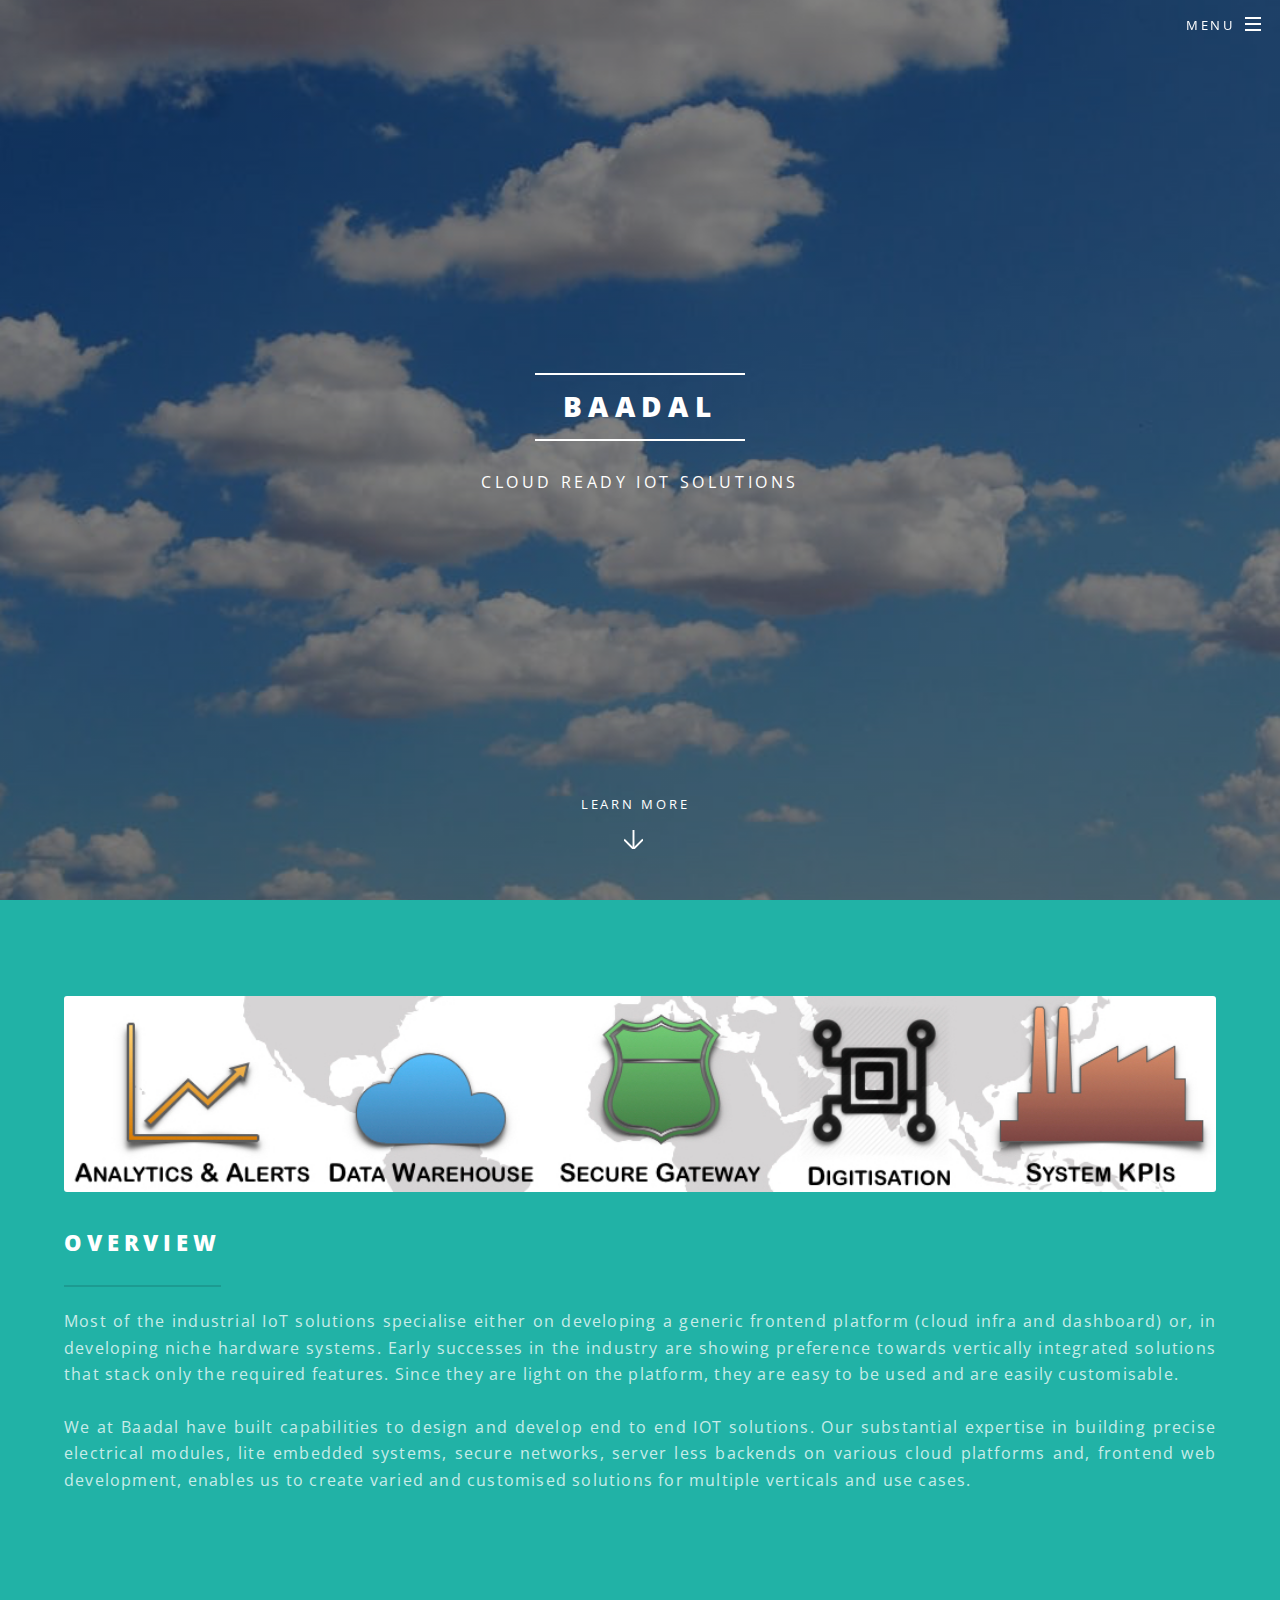
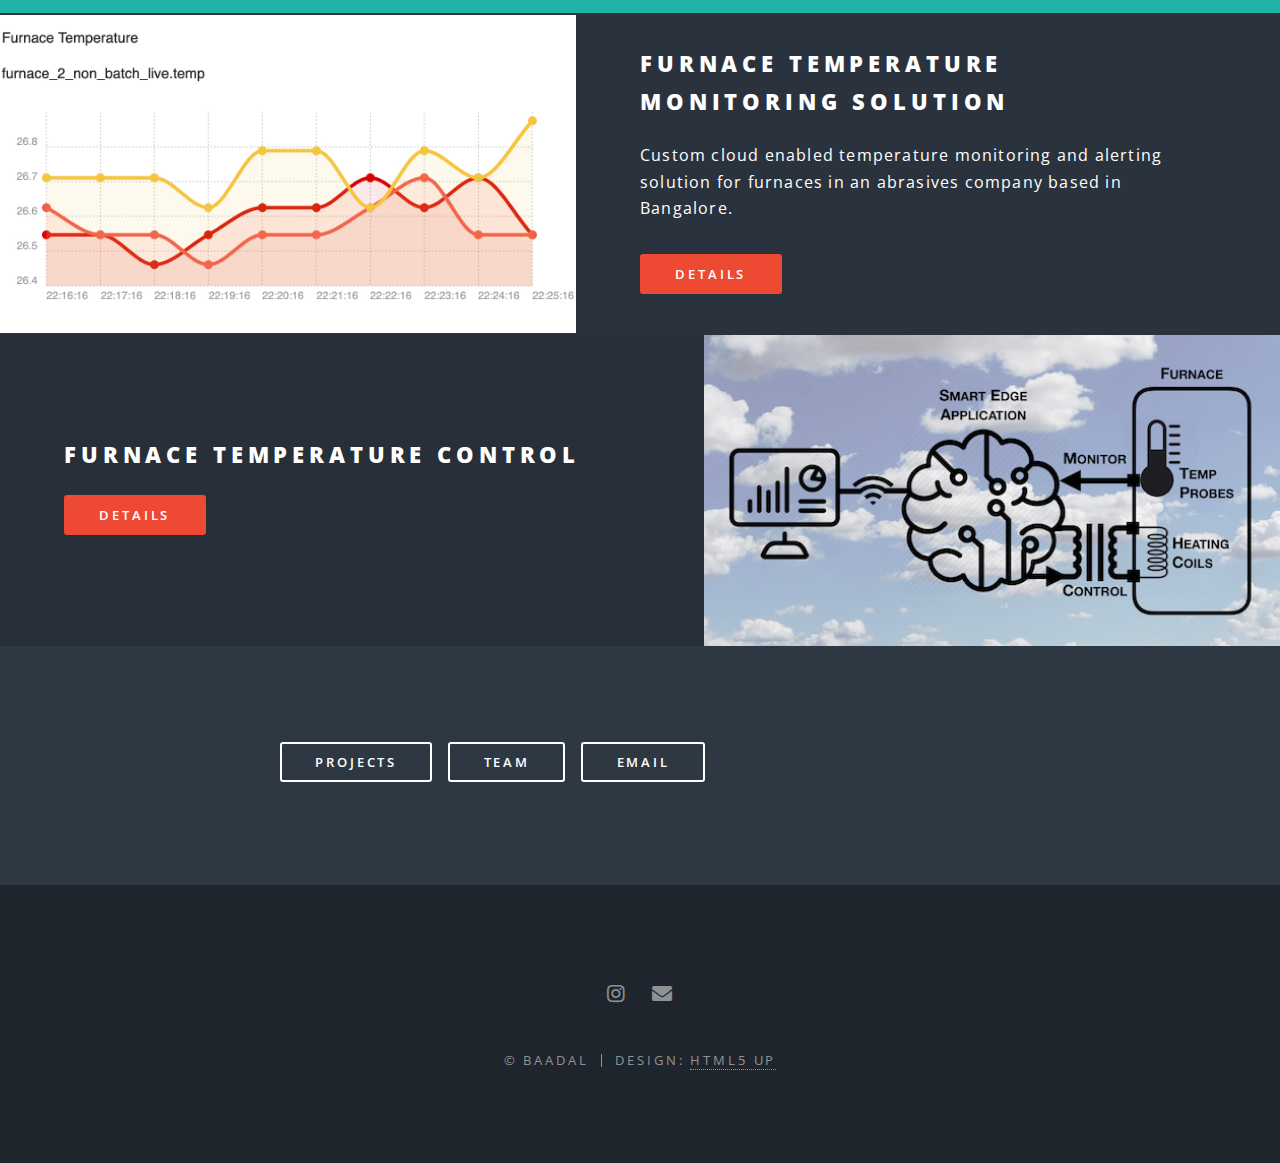
<file: index.html>
<!DOCTYPE HTML>
<!--
	Spectral by HTML5 UP
	html5up.net | @ajlkn
	Free for personal and commercial use under the CCA 3.0 license (html5up.net/license)
-->
<html>
	<head>
		<title>Baadal IOT</title>
		<meta charset="utf-8" />
		<meta name="viewport" content="width=device-width, initial-scale=1, user-scalable=no" />
		<link rel="stylesheet" href="assets/css/main.css" />
		<noscript><link rel="stylesheet" href="assets/css/noscript.css" /></noscript>
	</head>
	<body class="landing is-preload">

		<!-- Page Wrapper -->
			<div id="page-wrapper">

				<!-- Header -->
					<header id="header" class="alt">
						<h1><a href="index.html">Baadal</a></h1>
						<nav id="nav">
							<ul>
								<li class="special">
									<a href="#menu" class="menuToggle"><span>Menu</span></a>
									<div id="menu">
										<ul>
											<li><a href="index.html">Home</a></li>
											<li><a href="index.html#projects">Projects</a></li>
											<li><a href="team.html">Team</a></li>
											<li><a href="index.html#overview">About</a></li>
											<li><a href="mailto:baadal.bharosa@gmail.com">Email</a></li>
										</ul>
									</div>
								</li>
							</ul>
						</nav>
					</header>

				<!-- Banner -->
					<section id="banner">
						<div class="inner">
							<h2>Baadal</h2>
							<p>Cloud Ready IOT Solutions<br />
							<!-- site template freebie<br /> -->
							<!-- crafted by <a href="http://html5up.net">HTML5 UP</a>.</p> -->
							<!-- <ul class="actions special"> -->
							<!-- 	<li><a href="#" class="button primary">Activate</a></li> -->
							<!-- </ul> -->
						</div>
						<a href="#overview" class="more scrolly">Learn More</a>
					</section>

				<!-- One -->
					<section id="overview" class="wrapper style1 special">
						<div class="inner">
							<header class="major">
								<div class="col-12"><span class="image fit"><img src="images/stack.jpg" alt="" /></span></div>
								<h2>Overview</h2>
								<p>Most of the industrial IoT solutions specialise either on developing a generic frontend platform (cloud infra and dashboard) or, in developing niche hardware systems. Early successes in the industry are showing preference towards vertically integrated solutions that stack only the required features. Since they are light on the platform, they are easy to be used and are easily customisable.<br />
								<br />
We at Baadal have built capabilities to design and develop end to end IOT solutions. Our substantial expertise in building precise electrical modules, lite embedded systems, secure networks, server less backends on various cloud platforms and, frontend web development, enables us to create varied and customised solutions for multiple verticals and use cases.
								</p>
							</header>
							<!-- <ul class="icons major"> -->
							<!-- 	<li><span class="icon fa-gem major style1"><span class="label">Lorem</span></span></li> -->
							<!-- 	<li><span class="icon fa-heart major style2"><span class="label">Ipsum</span></span></li> -->
							<!-- 	<li><span class="icon solid fa-code major style3"><span class="label">Dolor</span></span></li> -->
							<!-- </ul> -->
						</div>
					</section>

				<!-- Two -->
					<section id="projects" class="wrapper alt style2">
						<section class="spotlight">
							<div class="image"><img src="images/chart01.jpg" alt="" /></div><div class="content">
								<h2>Furnace Temperature<br />
								Monitoring Solution</h2>
								<p>Custom cloud enabled temperature monitoring and alerting solution for furnaces in an abrasives company based in Bangalore.</p>
								<ul class="actions small">
									<li><a href="monitor.html" class="button primary small">Details</a></li>
								</ul>
							</div>
						</section>
						<section class="spotlight">
							<div class="image"><img src="images/control.jpg" alt="" /></div><div class="content">
								<h2>Furnace Temperature Control</h2>
								<!-- <p>Aliquam ut ex ut augue consectetur interdum. Donec hendrerit imperdiet. Maurish eleifend fringilla nullam aenean mi ligula.</p> -->
								<ul class="actions small">
									<li><a href="control.html" class="button primary small">Details</a></li>
								</ul>
							</div>
						</section>
					</section>

				<!-- Three -->
					<!-- <section id="three" class="wrapper style3 special"> -->
					<!-- 	<div class="inner"> -->
					<!-- 		<header class="major"> -->
					<!-- 			<h2>Accumsan mus tortor nunc aliquet</h2> -->
					<!-- 			<p>Aliquam ut ex ut augue consectetur interdum. Donec amet imperdiet eleifend<br /> -->
					<!-- 			fringilla tincidunt. Nullam dui leo Aenean mi ligula, rhoncus ullamcorper.</p> -->
					<!-- 		</header> -->
					<!-- 		<ul class="features"> -->
					<!-- 			<li class="icon fa-paper-plane"> -->
					<!-- 				<h3>Arcu accumsan</h3> -->
					<!-- 				<p>Augue consectetur sed interdum imperdiet et ipsum. Mauris lorem tincidunt nullam amet leo Aenean ligula consequat consequat.</p> -->
					<!-- 			</li> -->
					<!-- 			<li class="icon solid fa-laptop"> -->
					<!-- 				<h3>Ac Augue Eget</h3> -->
					<!-- 				<p>Augue consectetur sed interdum imperdiet et ipsum. Mauris lorem tincidunt nullam amet leo Aenean ligula consequat consequat.</p> -->
					<!-- 			</li> -->
					<!-- 			<li class="icon solid fa-code"> -->
					<!-- 				<h3>Mus Scelerisque</h3> -->
					<!-- 				<p>Augue consectetur sed interdum imperdiet et ipsum. Mauris lorem tincidunt nullam amet leo Aenean ligula consequat consequat.</p> -->
					<!-- 			</li> -->
					<!-- 			<li class="icon solid fa-headphones-alt"> -->
					<!-- 				<h3>Mauris Imperdiet</h3> -->
					<!-- 				<p>Augue consectetur sed interdum imperdiet et ipsum. Mauris lorem tincidunt nullam amet leo Aenean ligula consequat consequat.</p> -->
					<!-- 			</li> -->
					<!-- 			<li class="icon fa-heart"> -->
					<!-- 				<h3>Aenean Primis</h3> -->
					<!-- 				<p>Augue consectetur sed interdum imperdiet et ipsum. Mauris lorem tincidunt nullam amet leo Aenean ligula consequat consequat.</p> -->
					<!-- 			</li> -->
					<!-- 			<li class="icon fa-flag"> -->
					<!-- 				<h3>Tortor Ut</h3> -->
					<!-- 				<p>Augue consectetur sed interdum imperdiet et ipsum. Mauris lorem tincidunt nullam amet leo Aenean ligula consequat consequat.</p> -->
					<!-- 			</li> -->
					<!-- 		</ul> -->
					<!-- 	</div> -->
					<!-- </section> -->

				<!-- CTA -->
					<section id="cta" class="wrapper style4">
						<div class="inner">
							<ul class="actions">
								<li><a href="index.html#projects" class="button fit">Projects</a></li>
								<li><a href="team.html" class="button fit">Team</a></li>
								<li><a href="mailto:baadal.bharosa@gmail.com" class="button fit">Email</a></li>
							</ul>
						</div>
					</section>

				<!-- Footer -->
					<footer id="footer">
						<ul class="icons">
						<!-- 	<li><a href="#" class="icon brands fa-twitter"><span class="label">Twitter</span></a></li> -->
						<!-- 	<li><a href="#" class="icon brands fa-facebook-f"><span class="label">Facebook</span></a></li> -->
						<li><a href="https://www.instagram.com/baadal9.github.io" class="icon brands fa-instagram"><span class="label">Instagram</span></a></li>
						<!-- 	<li><a href="#" class="icon brands fa-dribbble"><span class="label">Dribbble</span></a></li> -->
							<li><a href="mailto:baadal.bharosa@gmail.com" class="icon solid fa-envelope"><span class="label">baadal.bharosa@gmail.com</span></a></li>
						</ul>
						<ul class="copyright">
							<li>&copy; Baadal</li><li>Design: <a href="http://html5up.net">HTML5 UP</a></li>
						</ul>
					</footer>

			</div>

		<!-- Scripts -->
			<script src="assets/js/jquery.min.js"></script>
			<script src="assets/js/jquery.scrollex.min.js"></script>
			<script src="assets/js/jquery.scrolly.min.js"></script>
			<script src="assets/js/browser.min.js"></script>
			<script src="assets/js/breakpoints.min.js"></script>
			<script src="assets/js/util.js"></script>
			<script src="assets/js/main.js"></script>

	</body>
</html>
</file>
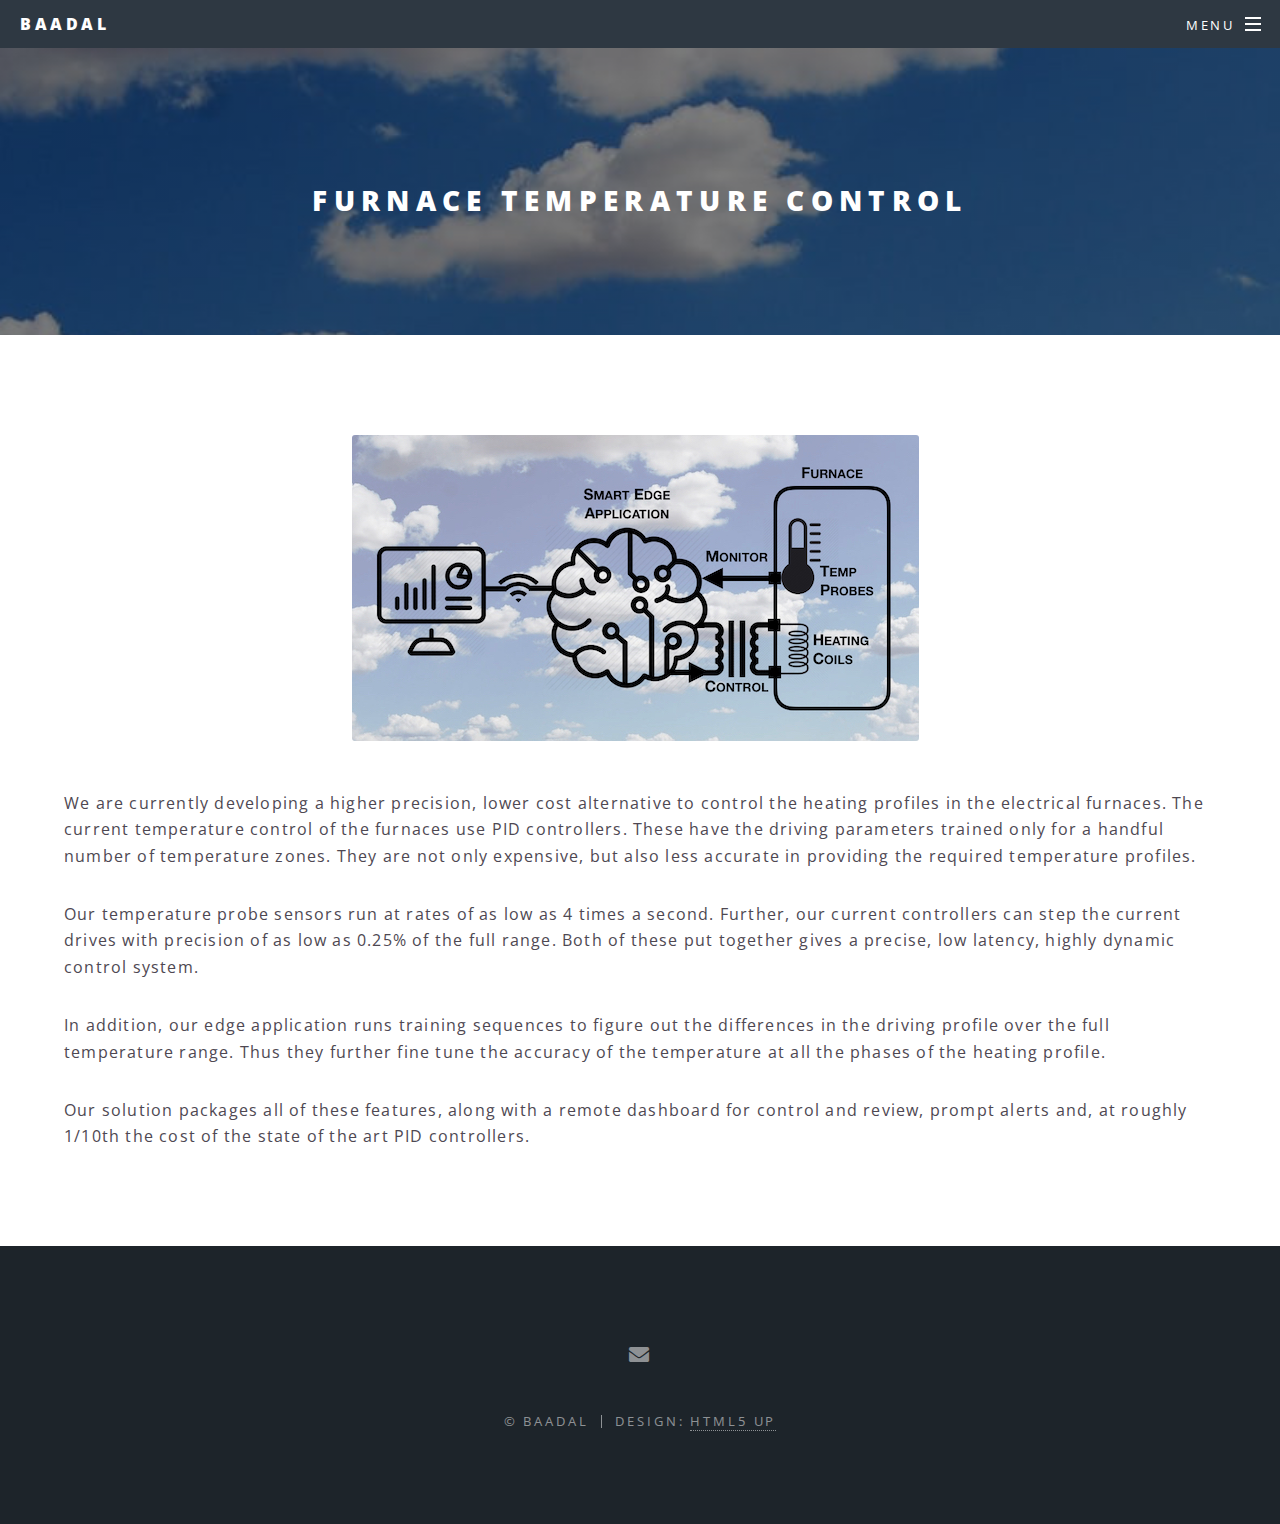
<file: control.html>
<!DOCTYPE HTML>
<!--
	Spectral by HTML5 UP
	html5up.net | @ajlkn
	Free for personal and commercial use under the CCA 3.0 license (html5up.net/license)
-->
<html>
	<head>
		<title>Baadal IOT</title>
		<meta charset="utf-8" />
		<meta name="viewport" content="width=device-width, initial-scale=1, user-scalable=no" />
		<link rel="stylesheet" href="assets/css/main.css" />
		<noscript><link rel="stylesheet" href="assets/css/noscript.css" /></noscript>
	</head>
	<body class="is-preload">

		<!-- Page Wrapper -->
			<div id="page-wrapper">

				<!-- Header -->
					<header id="header">
						<h1><a href="index.html">Baadal</a></h1>
						<nav id="nav">
							<ul>
								<li class="special">
									<a href="#menu" class="menuToggle"><span>Menu</span></a>
									<div id="menu">
										<ul>
											<li><a href="index.html">Home</a></li>
											<li><a href="index.html#projects">Projects</a></li>
											<li><a href="team.html">Team</a></li>
											<li><a href="index.html#overview">About</a></li>
											<li><a href="mailto:baadal.bharosa@gmail.com">Email</a></li>
										</ul>
									</div>
								</li>
							</ul>
						</nav>
					</header>

				<!-- Main -->
					<article id="main">
						<header>
							<h2>Furnace Temperature Control</h2>
						</header>
						<section class="wrapper style5">
							<div class="inner">

								<span class="image middle"><img src="images/control.jpg" alt="" /></span>
								<br />
								<br />
								<p>We are currently developing a higher precision, lower cost alternative to control the heating profiles in the electrical furnaces.
								The current temperature control of the furnaces use PID controllers. These have the driving parameters trained only for a handful number of temperature zones. They are not only expensive, but also less accurate in providing the required temperature profiles.</p>
								<p>Our temperature probe sensors run at rates of as low as 4 times a second. Further, our current controllers can step the current drives with precision of as low as 0.25% of the full range. Both of these put together gives a precise, low latency, highly dynamic control system.</p>
								<p>In addition, our edge application runs training sequences to figure out the differences in the driving profile over the full temperature range. Thus they further fine tune the accuracy of the temperature at all the phases of the heating profile.</p>
								<p>Our solution packages all of these features, along with a remote dashboard for control and review, prompt alerts and, at roughly 1/10th the cost of the state of the art PID controllers. </p>

							</div>
						</section>
					</article>

				<!-- Footer -->
					<footer id="footer">
						<ul class="icons">
						<!-- 	<li><a href="#" class="icon brands fa-twitter"><span class="label">Twitter</span></a></li> -->
						<!-- 	<li><a href="#" class="icon brands fa-facebook-f"><span class="label">Facebook</span></a></li> -->
						<!-- 	<li><a href="#" class="icon brands fa-instagram"><span class="label">Instagram</span></a></li> -->
						<!-- 	<li><a href="#" class="icon brands fa-dribbble"><span class="label">Dribbble</span></a></li> -->
							<li><a href="mailto:baadal.bharosa@gmail.com" class="icon solid fa-envelope"><span class="label">baadal.bharosa@gmail.com</span></a></li>
						</ul>
						<ul class="copyright">
							<li>&copy; Baadal</li><li>Design: <a href="http://html5up.net">HTML5 UP</a></li>
						</ul>
					</footer>

			</div>

		<!-- Scripts -->
			<script src="assets/js/jquery.min.js"></script>
			<script src="assets/js/jquery.scrollex.min.js"></script>
			<script src="assets/js/jquery.scrolly.min.js"></script>
			<script src="assets/js/browser.min.js"></script>
			<script src="assets/js/breakpoints.min.js"></script>
			<script src="assets/js/util.js"></script>
			<script src="assets/js/main.js"></script>

	</body>
</html>
</file>
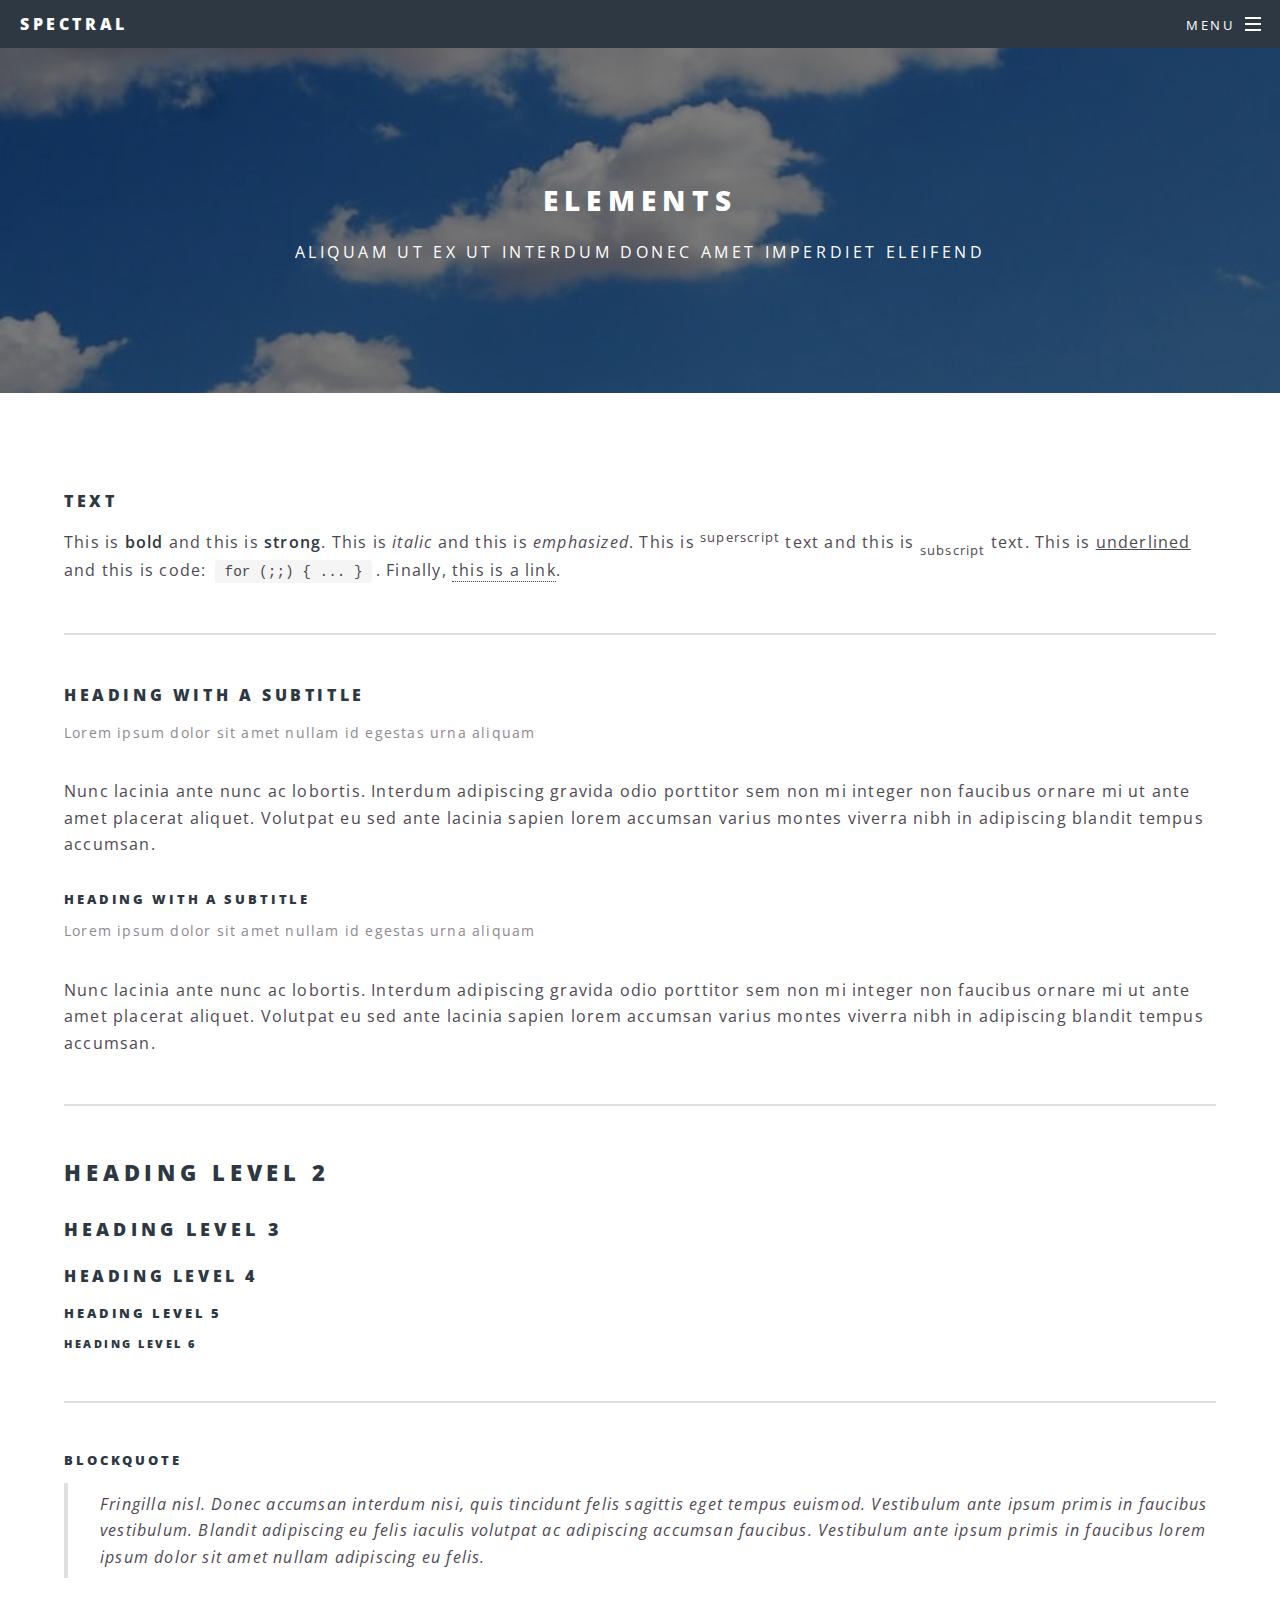
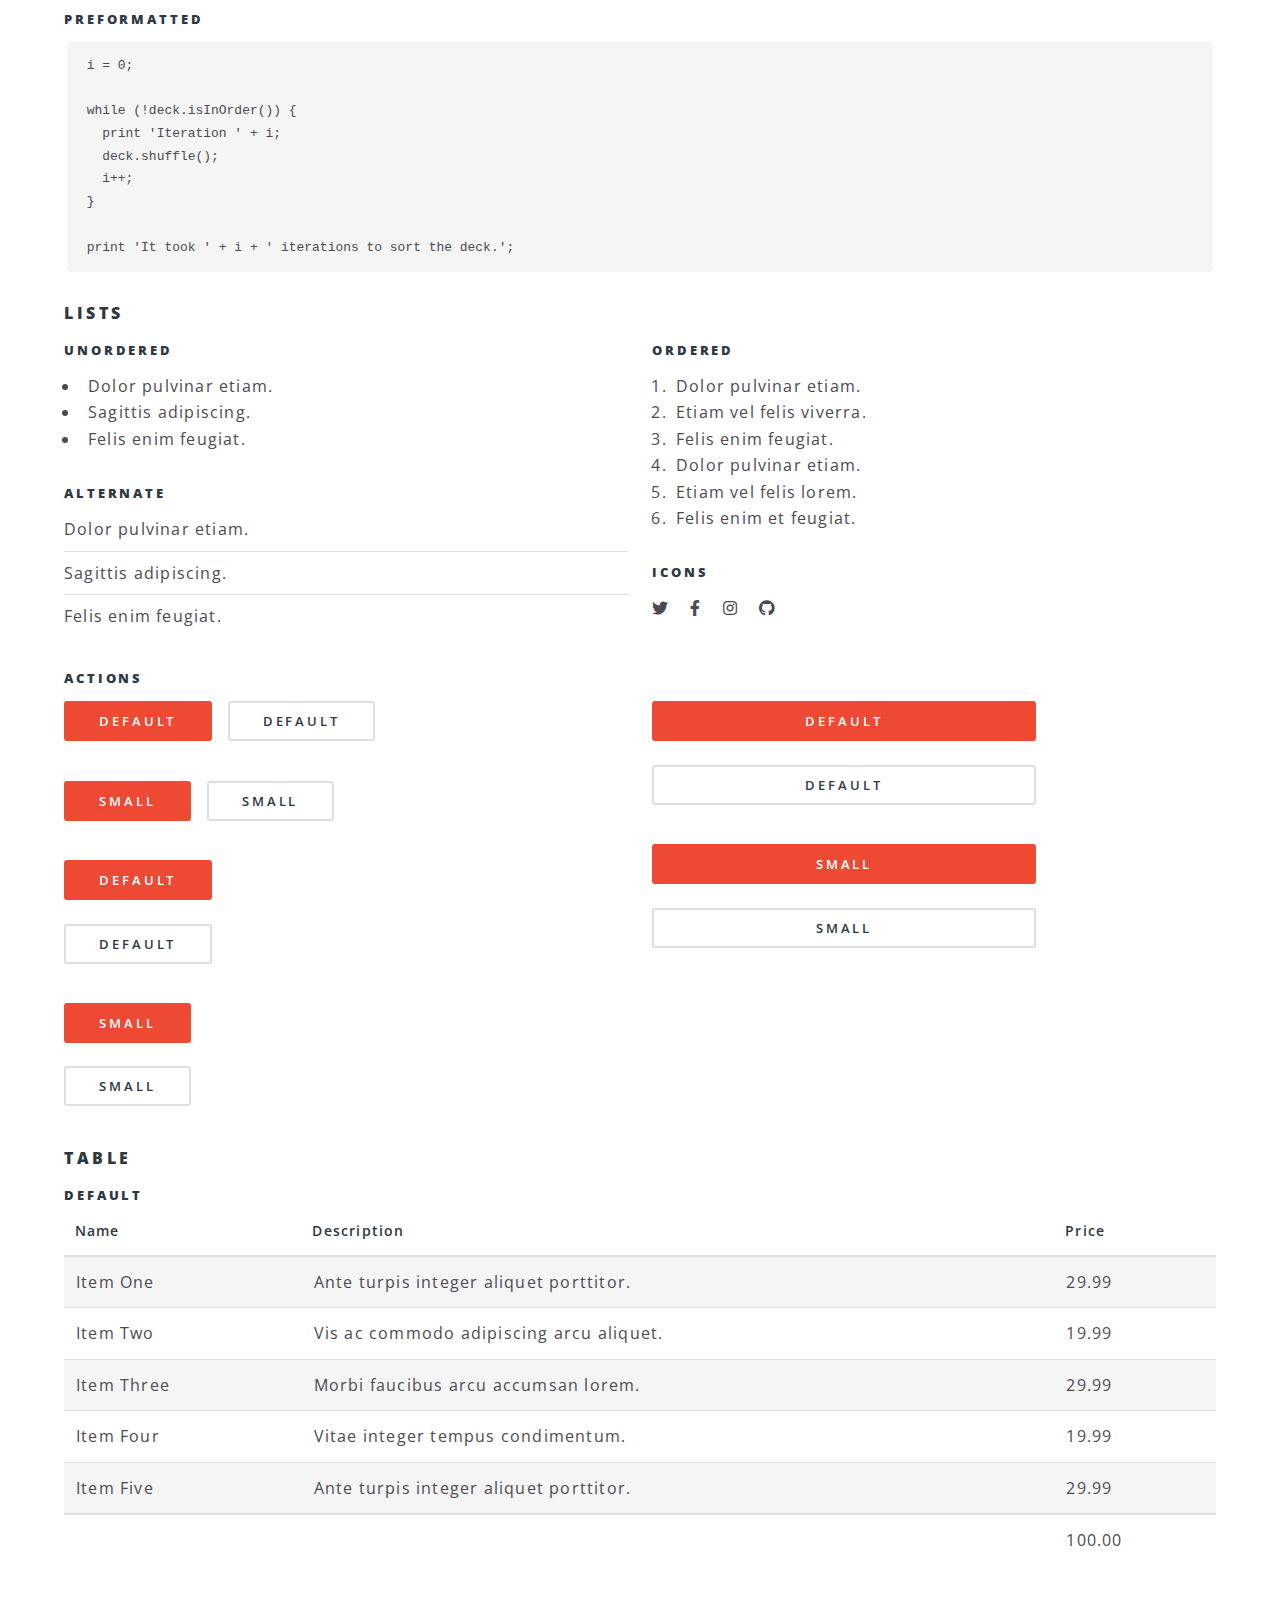
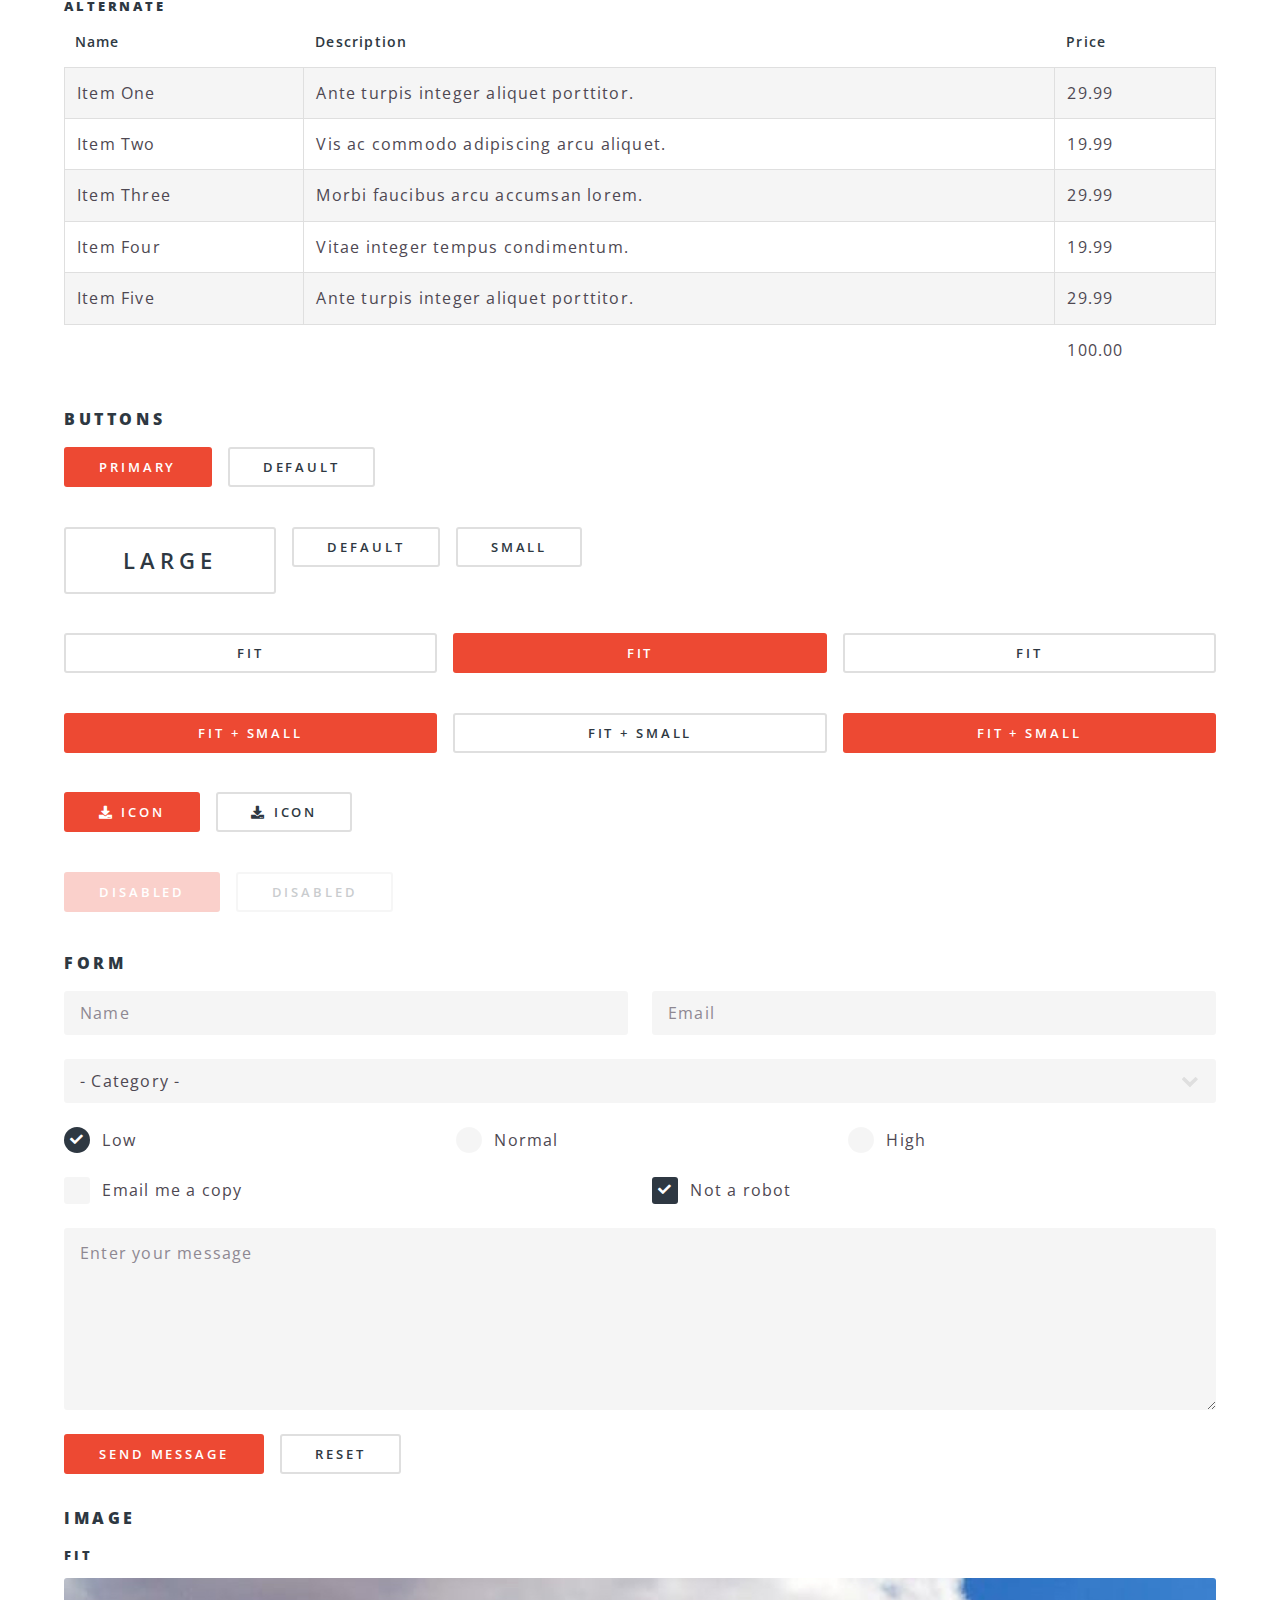
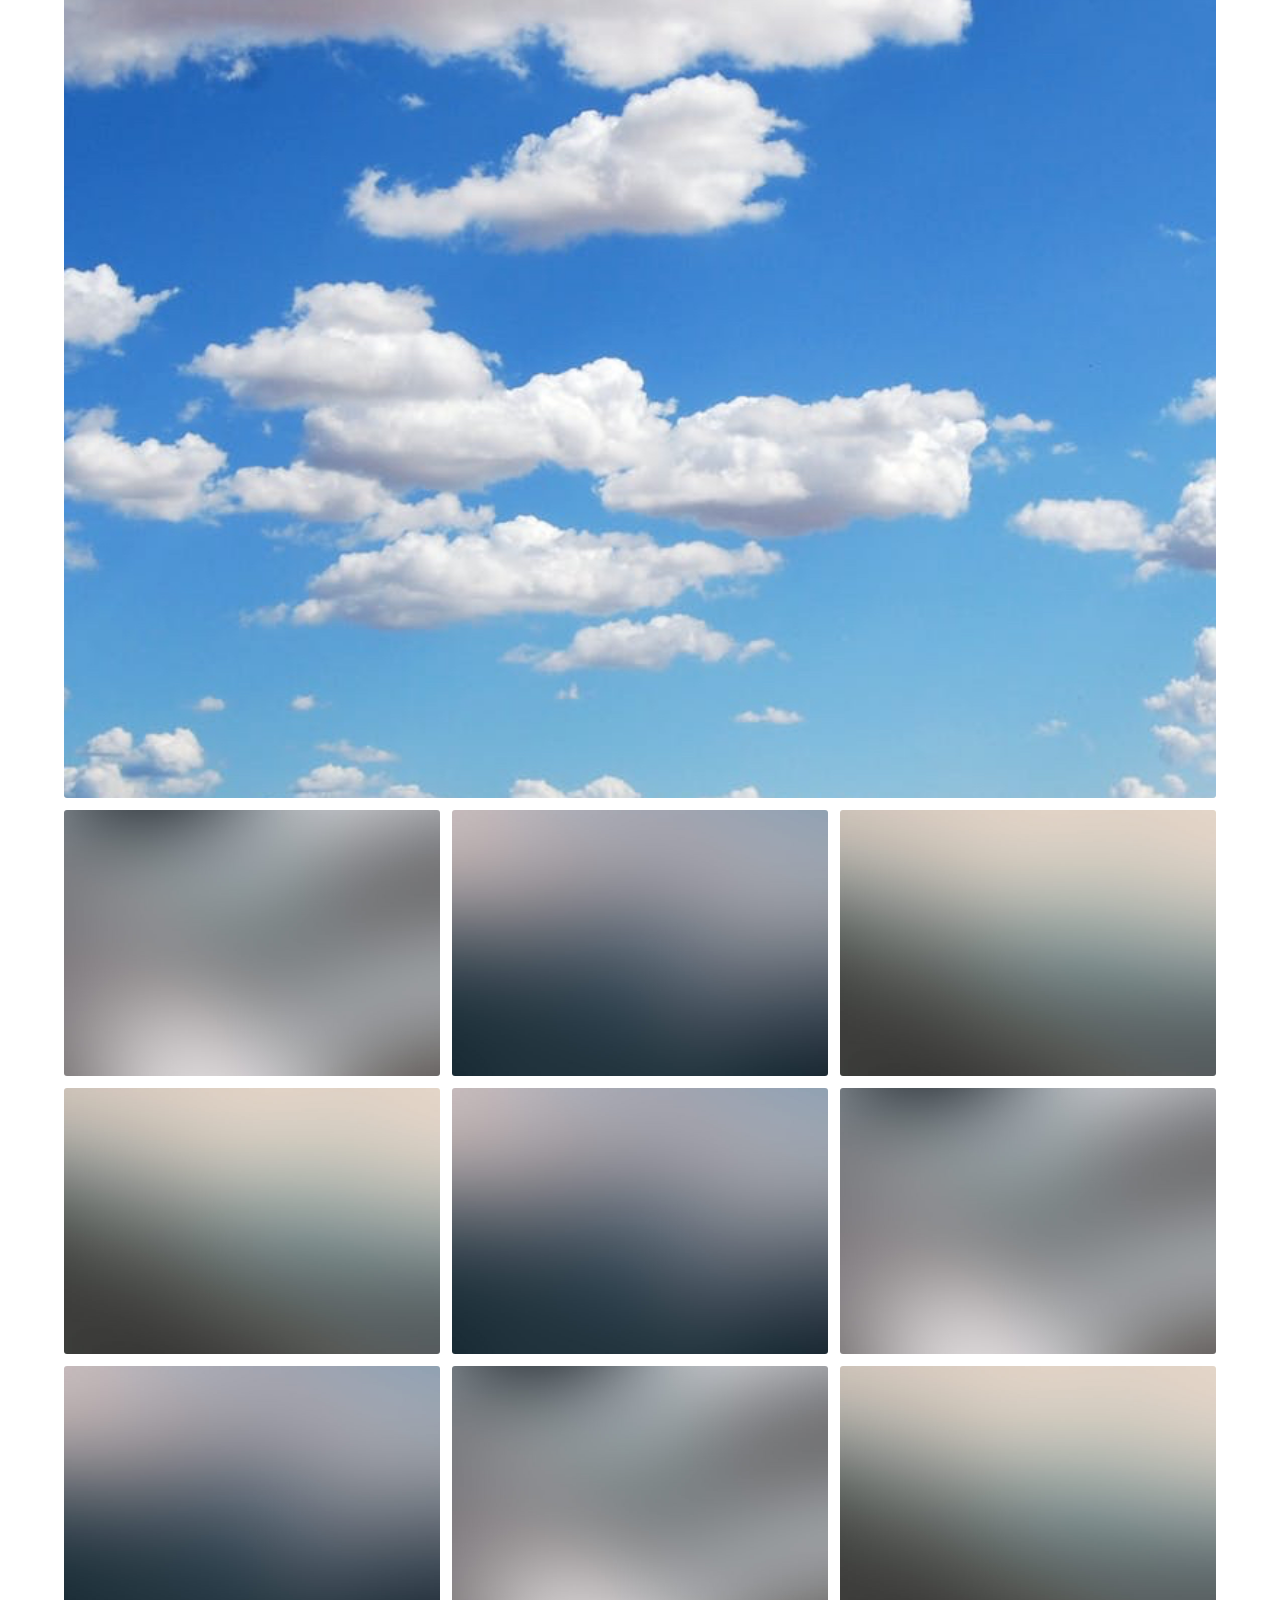
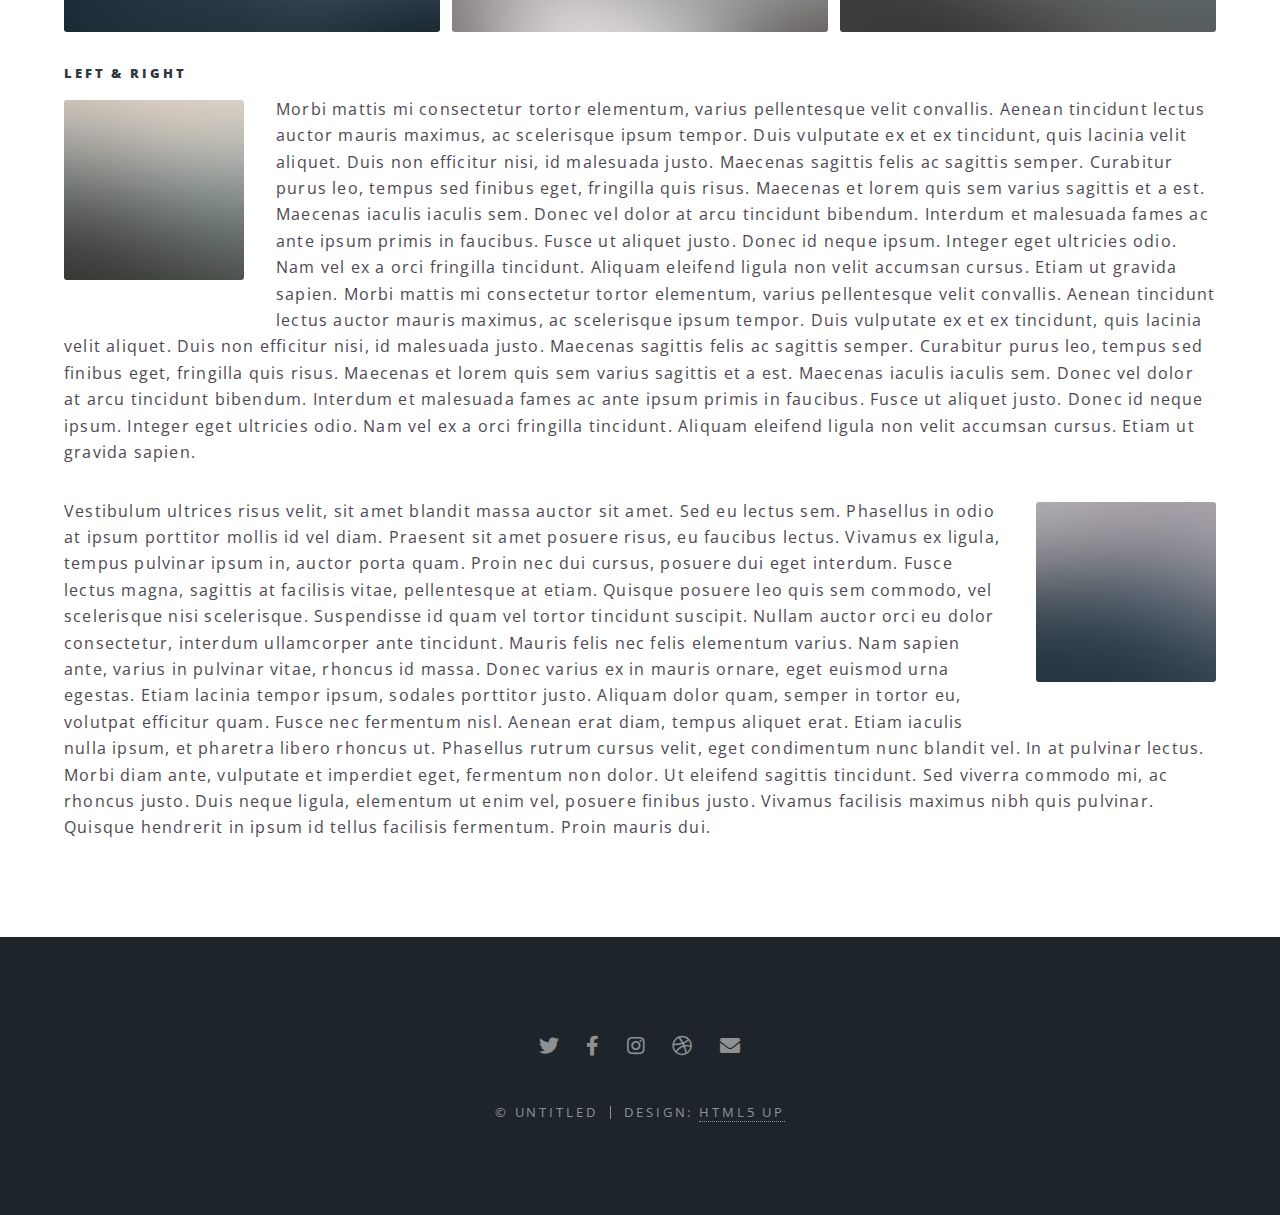
<file: elements.html>
<!DOCTYPE HTML>
<!--
	Spectral by HTML5 UP
	html5up.net | @ajlkn
	Free for personal and commercial use under the CCA 3.0 license (html5up.net/license)
-->
<html>
	<head>
		<title>Elements - Spectral by HTML5 UP</title>
		<meta charset="utf-8" />
		<meta name="viewport" content="width=device-width, initial-scale=1, user-scalable=no" />
		<link rel="stylesheet" href="assets/css/main.css" />
		<noscript><link rel="stylesheet" href="assets/css/noscript.css" /></noscript>
	</head>
	<body class="is-preload">

		<!-- Page Wrapper -->
			<div id="page-wrapper">

				<!-- Header -->
					<header id="header">
						<h1><a href="index.html">Spectral</a></h1>
						<nav id="nav">
							<ul>
								<li class="special">
									<a href="#menu" class="menuToggle"><span>Menu</span></a>
									<div id="menu">
										<ul>
											<li><a href="index.html">Home</a></li>
											<li><a href="generic.html">Generic</a></li>
											<li><a href="index.html#projects">Projects</a></li>
											<li><a href="elements.html">Elements</a></li>
											<li><a href="#">Sign Up</a></li>
											<li><a href="#">Log In</a></li>
										</ul>
									</div>
								</li>
							</ul>
						</nav>
					</header>

				<!-- Main -->
					<article id="main">
						<header>
							<h2>Elements</h2>
							<p>Aliquam ut ex ut interdum donec amet imperdiet eleifend</p>
						</header>
						<section class="wrapper style5">
							<div class="inner">

								<section>
									<h4>Text</h4>
									<p>This is <b>bold</b> and this is <strong>strong</strong>. This is <i>italic</i> and this is <em>emphasized</em>.
									This is <sup>superscript</sup> text and this is <sub>subscript</sub> text.
									This is <u>underlined</u> and this is code: <code>for (;;) { ... }</code>. Finally, <a href="#">this is a link</a>.</p>
									<hr />
									<header>
										<h4>Heading with a Subtitle</h4>
										<p>Lorem ipsum dolor sit amet nullam id egestas urna aliquam</p>
									</header>
									<p>Nunc lacinia ante nunc ac lobortis. Interdum adipiscing gravida odio porttitor sem non mi integer non faucibus ornare mi ut ante amet placerat aliquet. Volutpat eu sed ante lacinia sapien lorem accumsan varius montes viverra nibh in adipiscing blandit tempus accumsan.</p>
									<header>
										<h5>Heading with a Subtitle</h5>
										<p>Lorem ipsum dolor sit amet nullam id egestas urna aliquam</p>
									</header>
									<p>Nunc lacinia ante nunc ac lobortis. Interdum adipiscing gravida odio porttitor sem non mi integer non faucibus ornare mi ut ante amet placerat aliquet. Volutpat eu sed ante lacinia sapien lorem accumsan varius montes viverra nibh in adipiscing blandit tempus accumsan.</p>
									<hr />
									<h2>Heading Level 2</h2>
									<h3>Heading Level 3</h3>
									<h4>Heading Level 4</h4>
									<h5>Heading Level 5</h5>
									<h6>Heading Level 6</h6>
									<hr />
									<h5>Blockquote</h5>
									<blockquote>Fringilla nisl. Donec accumsan interdum nisi, quis tincidunt felis sagittis eget tempus euismod. Vestibulum ante ipsum primis in faucibus vestibulum. Blandit adipiscing eu felis iaculis volutpat ac adipiscing accumsan faucibus. Vestibulum ante ipsum primis in faucibus lorem ipsum dolor sit amet nullam adipiscing eu felis.</blockquote>
									<h5>Preformatted</h5>
									<pre><code>i = 0;

while (!deck.isInOrder()) {
  print 'Iteration ' + i;
  deck.shuffle();
  i++;
}

print 'It took ' + i + ' iterations to sort the deck.';</code></pre>
								</section>

								<section>
									<h4>Lists</h4>
									<div class="row">
										<div class="col-6 col-12-medium">
											<h5>Unordered</h5>
											<ul>
												<li>Dolor pulvinar etiam.</li>
												<li>Sagittis adipiscing.</li>
												<li>Felis enim feugiat.</li>
											</ul>
											<h5>Alternate</h5>
											<ul class="alt">
												<li>Dolor pulvinar etiam.</li>
												<li>Sagittis adipiscing.</li>
												<li>Felis enim feugiat.</li>
											</ul>
										</div>
										<div class="col-6 col-12-medium">
											<h5>Ordered</h5>
											<ol>
												<li>Dolor pulvinar etiam.</li>
												<li>Etiam vel felis viverra.</li>
												<li>Felis enim feugiat.</li>
												<li>Dolor pulvinar etiam.</li>
												<li>Etiam vel felis lorem.</li>
												<li>Felis enim et feugiat.</li>
											</ol>
											<h5>Icons</h5>
											<ul class="icons">
												<li><a href="#" class="icon brands fa-twitter"><span class="label">Twitter</span></a></li>
												<li><a href="#" class="icon brands fa-facebook-f"><span class="label">Facebook</span></a></li>
												<li><a href="#" class="icon brands fa-instagram"><span class="label">Instagram</span></a></li>
												<li><a href="#" class="icon brands fa-github"><span class="label">Github</span></a></li>
											</ul>
										</div>
									</div>
									<h5>Actions</h5>
									<div class="row">
										<div class="col-6 col-12-medium">
											<ul class="actions">
												<li><a href="#" class="button primary">Default</a></li>
												<li><a href="#" class="button">Default</a></li>
											</ul>
											<ul class="actions small">
												<li><a href="#" class="button primary small">Small</a></li>
												<li><a href="#" class="button small">Small</a></li>
											</ul>
											<ul class="actions stacked">
												<li><a href="#" class="button primary">Default</a></li>
												<li><a href="#" class="button">Default</a></li>
											</ul>
											<ul class="actions stacked">
												<li><a href="#" class="button primary small">Small</a></li>
												<li><a href="#" class="button small">Small</a></li>
											</ul>
										</div>
										<div class="col-6 col-12-medium">
											<ul class="actions stacked">
												<li><a href="#" class="button primary fit">Default</a></li>
												<li><a href="#" class="button fit">Default</a></li>
											</ul>
											<ul class="actions stacked">
												<li><a href="#" class="button primary small fit">Small</a></li>
												<li><a href="#" class="button small fit">Small</a></li>
											</ul>
										</div>
									</div>
								</section>

								<section>
									<h4>Table</h4>
									<h5>Default</h5>
									<div class="table-wrapper">
										<table>
											<thead>
												<tr>
													<th>Name</th>
													<th>Description</th>
													<th>Price</th>
												</tr>
											</thead>
											<tbody>
												<tr>
													<td>Item One</td>
													<td>Ante turpis integer aliquet porttitor.</td>
													<td>29.99</td>
												</tr>
												<tr>
													<td>Item Two</td>
													<td>Vis ac commodo adipiscing arcu aliquet.</td>
													<td>19.99</td>
												</tr>
												<tr>
													<td>Item Three</td>
													<td> Morbi faucibus arcu accumsan lorem.</td>
													<td>29.99</td>
												</tr>
												<tr>
													<td>Item Four</td>
													<td>Vitae integer tempus condimentum.</td>
													<td>19.99</td>
												</tr>
												<tr>
													<td>Item Five</td>
													<td>Ante turpis integer aliquet porttitor.</td>
													<td>29.99</td>
												</tr>
											</tbody>
											<tfoot>
												<tr>
													<td colspan="2"></td>
													<td>100.00</td>
												</tr>
											</tfoot>
										</table>
									</div>

									<h5>Alternate</h5>
									<div class="table-wrapper">
										<table class="alt">
											<thead>
												<tr>
													<th>Name</th>
													<th>Description</th>
													<th>Price</th>
												</tr>
											</thead>
											<tbody>
												<tr>
													<td>Item One</td>
													<td>Ante turpis integer aliquet porttitor.</td>
													<td>29.99</td>
												</tr>
												<tr>
													<td>Item Two</td>
													<td>Vis ac commodo adipiscing arcu aliquet.</td>
													<td>19.99</td>
												</tr>
												<tr>
													<td>Item Three</td>
													<td> Morbi faucibus arcu accumsan lorem.</td>
													<td>29.99</td>
												</tr>
												<tr>
													<td>Item Four</td>
													<td>Vitae integer tempus condimentum.</td>
													<td>19.99</td>
												</tr>
												<tr>
													<td>Item Five</td>
													<td>Ante turpis integer aliquet porttitor.</td>
													<td>29.99</td>
												</tr>
											</tbody>
											<tfoot>
												<tr>
													<td colspan="2"></td>
													<td>100.00</td>
												</tr>
											</tfoot>
										</table>
									</div>
								</section>

								<section>
									<h4>Buttons</h4>
									<ul class="actions">
										<li><a href="#" class="button primary">Primary</a></li>
										<li><a href="#" class="button">Default</a></li>
									</ul>
									<ul class="actions">
										<li><a href="#" class="button large">Large</a></li>
										<li><a href="#" class="button">Default</a></li>
										<li><a href="#" class="button small">Small</a></li>
									</ul>
									<ul class="actions fit">
										<li><a href="#" class="button fit">Fit</a></li>
										<li><a href="#" class="button primary fit">Fit</a></li>
										<li><a href="#" class="button fit">Fit</a></li>
									</ul>
									<ul class="actions fit small">
										<li><a href="#" class="button primary fit small">Fit + Small</a></li>
										<li><a href="#" class="button fit small">Fit + Small</a></li>
										<li><a href="#" class="button primary fit small">Fit + Small</a></li>
									</ul>
									<ul class="actions">
										<li><a href="#" class="button primary icon solid fa-download">Icon</a></li>
										<li><a href="#" class="button icon solid fa-download">Icon</a></li>
									</ul>
									<ul class="actions">
										<li><span class="button primary disabled">Disabled</span></li>
										<li><span class="button disabled">Disabled</span></li>
									</ul>
								</section>

								<section>
									<h4>Form</h4>
									<form method="post" action="#">
										<div class="row gtr-uniform">
											<div class="col-6 col-12-xsmall">
												<input type="text" name="demo-name" id="demo-name" value="" placeholder="Name" />
											</div>
											<div class="col-6 col-12-xsmall">
												<input type="email" name="demo-email" id="demo-email" value="" placeholder="Email" />
											</div>
											<div class="col-12">
												<select name="demo-category" id="demo-category">
													<option value="">- Category -</option>
													<option value="1">Manufacturing</option>
													<option value="1">Shipping</option>
													<option value="1">Administration</option>
													<option value="1">Human Resources</option>
												</select>
											</div>
											<div class="col-4 col-12-small">
												<input type="radio" id="demo-priority-low" name="demo-priority" checked>
												<label for="demo-priority-low">Low</label>
											</div>
											<div class="col-4 col-12-small">
												<input type="radio" id="demo-priority-normal" name="demo-priority">
												<label for="demo-priority-normal">Normal</label>
											</div>
											<div class="col-4 col-12-small">
												<input type="radio" id="demo-priority-high" name="demo-priority">
												<label for="demo-priority-high">High</label>
											</div>
											<div class="col-6 col-12-small">
												<input type="checkbox" id="demo-copy" name="demo-copy">
												<label for="demo-copy">Email me a copy</label>
											</div>
											<div class="col-6 col-12-small">
												<input type="checkbox" id="demo-human" name="demo-human" checked>
												<label for="demo-human">Not a robot</label>
											</div>
											<div class="col-12">
												<textarea name="demo-message" id="demo-message" placeholder="Enter your message" rows="6"></textarea>
											</div>
											<div class="col-12">
												<ul class="actions">
													<li><input type="submit" value="Send Message" class="primary" /></li>
													<li><input type="reset" value="Reset" /></li>
												</ul>
											</div>
										</div>
									</form>
								</section>

								<section>
									<h4>Image</h4>
									<h5>Fit</h5>
									<div class="box alt">
										<div class="row gtr-50 gtr-uniform">
											<div class="col-12"><span class="image fit"><img src="images/banner.jpg" alt="" /></span></div>
											<div class="col-4"><span class="image fit"><img src="images/pic01.jpg" alt="" /></span></div>
											<div class="col-4"><span class="image fit"><img src="images/pic02.jpg" alt="" /></span></div>
											<div class="col-4"><span class="image fit"><img src="images/pic03.jpg" alt="" /></span></div>
											<div class="col-4"><span class="image fit"><img src="images/pic03.jpg" alt="" /></span></div>
											<div class="col-4"><span class="image fit"><img src="images/pic02.jpg" alt="" /></span></div>
											<div class="col-4"><span class="image fit"><img src="images/pic01.jpg" alt="" /></span></div>
											<div class="col-4"><span class="image fit"><img src="images/pic02.jpg" alt="" /></span></div>
											<div class="col-4"><span class="image fit"><img src="images/pic01.jpg" alt="" /></span></div>
											<div class="col-4"><span class="image fit"><img src="images/pic03.jpg" alt="" /></span></div>
										</div>
									</div>
									<h5>Left &amp; Right</h5>
									<p><span class="image left"><img src="images/pic04.jpg" alt="" /></span>Morbi mattis mi consectetur tortor elementum, varius pellentesque velit convallis. Aenean tincidunt lectus auctor mauris maximus, ac scelerisque ipsum tempor. Duis vulputate ex et ex tincidunt, quis lacinia velit aliquet. Duis non efficitur nisi, id malesuada justo. Maecenas sagittis felis ac sagittis semper. Curabitur purus leo, tempus sed finibus eget, fringilla quis risus. Maecenas et lorem quis sem varius sagittis et a est. Maecenas iaculis iaculis sem. Donec vel dolor at arcu tincidunt bibendum. Interdum et malesuada fames ac ante ipsum primis in faucibus. Fusce ut aliquet justo. Donec id neque ipsum. Integer eget ultricies odio. Nam vel ex a orci fringilla tincidunt. Aliquam eleifend ligula non velit accumsan cursus. Etiam ut gravida sapien. Morbi mattis mi consectetur tortor elementum, varius pellentesque velit convallis. Aenean tincidunt lectus auctor mauris maximus, ac scelerisque ipsum tempor. Duis vulputate ex et ex tincidunt, quis lacinia velit aliquet. Duis non efficitur nisi, id malesuada justo. Maecenas sagittis felis ac sagittis semper. Curabitur purus leo, tempus sed finibus eget, fringilla quis risus. Maecenas et lorem quis sem varius sagittis et a est. Maecenas iaculis iaculis sem. Donec vel dolor at arcu tincidunt bibendum. Interdum et malesuada fames ac ante ipsum primis in faucibus. Fusce ut aliquet justo. Donec id neque ipsum. Integer eget ultricies odio. Nam vel ex a orci fringilla tincidunt. Aliquam eleifend ligula non velit accumsan cursus. Etiam ut gravida sapien.</p>
									<p><span class="image right"><img src="images/pic05.jpg" alt="" /></span>Vestibulum ultrices risus velit, sit amet blandit massa auctor sit amet. Sed eu lectus sem. Phasellus in odio at ipsum porttitor mollis id vel diam. Praesent sit amet posuere risus, eu faucibus lectus. Vivamus ex ligula, tempus pulvinar ipsum in, auctor porta quam. Proin nec dui cursus, posuere dui eget interdum. Fusce lectus magna, sagittis at facilisis vitae, pellentesque at etiam. Quisque posuere leo quis sem commodo, vel scelerisque nisi scelerisque. Suspendisse id quam vel tortor tincidunt suscipit. Nullam auctor orci eu dolor consectetur, interdum ullamcorper ante tincidunt. Mauris felis nec felis elementum varius. Nam sapien ante, varius in pulvinar vitae, rhoncus id massa. Donec varius ex in mauris ornare, eget euismod urna egestas. Etiam lacinia tempor ipsum, sodales porttitor justo. Aliquam dolor quam, semper in tortor eu, volutpat efficitur quam. Fusce nec fermentum nisl. Aenean erat diam, tempus aliquet erat. Etiam iaculis nulla ipsum, et pharetra libero rhoncus ut. Phasellus rutrum cursus velit, eget condimentum nunc blandit vel. In at pulvinar lectus. Morbi diam ante, vulputate et imperdiet eget, fermentum non dolor. Ut eleifend sagittis tincidunt. Sed viverra commodo mi, ac rhoncus justo. Duis neque ligula, elementum ut enim vel, posuere finibus justo. Vivamus facilisis maximus nibh quis pulvinar. Quisque hendrerit in ipsum id tellus facilisis fermentum. Proin mauris dui.</p>
								</section>

							</div>
						</section>
					</article>

				<!-- Footer -->
					<footer id="footer">
						<ul class="icons">
							<li><a href="#" class="icon brands fa-twitter"><span class="label">Twitter</span></a></li>
							<li><a href="#" class="icon brands fa-facebook-f"><span class="label">Facebook</span></a></li>
							<li><a href="#" class="icon brands fa-instagram"><span class="label">Instagram</span></a></li>
							<li><a href="#" class="icon brands fa-dribbble"><span class="label">Dribbble</span></a></li>
							<li><a href="#" class="icon solid fa-envelope"><span class="label">Email</span></a></li>
						</ul>
						<ul class="copyright">
							<li>&copy; Untitled</li><li>Design: <a href="http://html5up.net">HTML5 UP</a></li>
						</ul>
					</footer>

			</div>

		<!-- Scripts -->
			<script src="assets/js/jquery.min.js"></script>
			<script src="assets/js/jquery.scrollex.min.js"></script>
			<script src="assets/js/jquery.scrolly.min.js"></script>
			<script src="assets/js/browser.min.js"></script>
			<script src="assets/js/breakpoints.min.js"></script>
			<script src="assets/js/util.js"></script>
			<script src="assets/js/main.js"></script>

	</body>
</html>
</file>
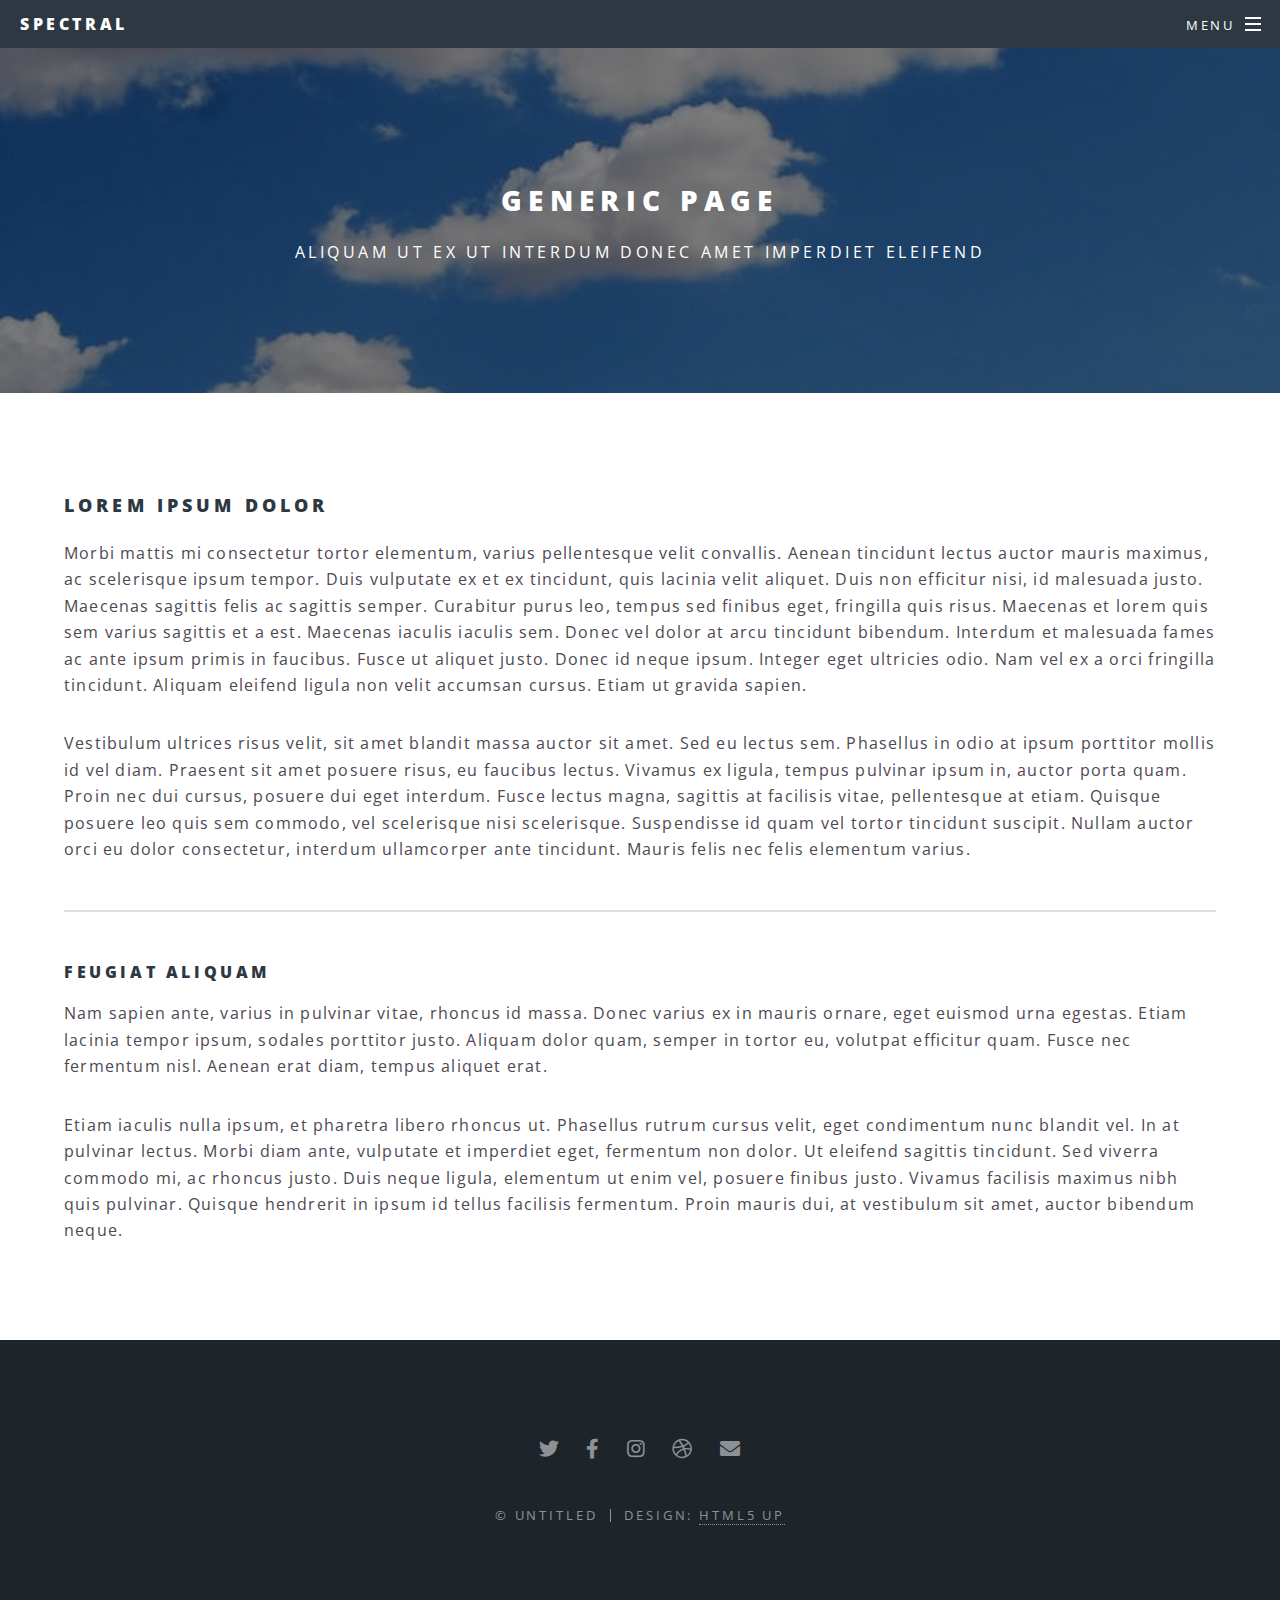
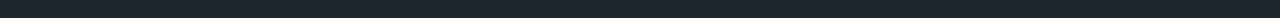
<file: generic.html>
<!DOCTYPE HTML>
<!--
	Spectral by HTML5 UP
	html5up.net | @ajlkn
	Free for personal and commercial use under the CCA 3.0 license (html5up.net/license)
-->
<html>
	<head>
		<title>Generic - Spectral by HTML5 UP</title>
		<meta charset="utf-8" />
		<meta name="viewport" content="width=device-width, initial-scale=1, user-scalable=no" />
		<link rel="stylesheet" href="assets/css/main.css" />
		<noscript><link rel="stylesheet" href="assets/css/noscript.css" /></noscript>
	</head>
	<body class="is-preload">

		<!-- Page Wrapper -->
			<div id="page-wrapper">

				<!-- Header -->
					<header id="header">
						<h1><a href="index.html">Spectral</a></h1>
						<nav id="nav">
							<ul>
								<li class="special">
									<a href="#menu" class="menuToggle"><span>Menu</span></a>
									<div id="menu">
										<ul>
											<li><a href="index.html">Home</a></li>
											<li><a href="generic.html">Generic</a></li>
											<li><a href="elements.html">Elements</a></li>
											<li><a href="#">Sign Up</a></li>
											<li><a href="#">Log In</a></li>
										</ul>
									</div>
								</li>
							</ul>
						</nav>
					</header>

				<!-- Main -->
					<article id="main">
						<header>
							<h2>Generic Page</h2>
							<p>Aliquam ut ex ut interdum donec amet imperdiet eleifend</p>
						</header>
						<section class="wrapper style5">
							<div class="inner">

								<h3>Lorem ipsum dolor</h3>
								<p>Morbi mattis mi consectetur tortor elementum, varius pellentesque velit convallis. Aenean tincidunt lectus auctor mauris maximus, ac scelerisque ipsum tempor. Duis vulputate ex et ex tincidunt, quis lacinia velit aliquet. Duis non efficitur nisi, id malesuada justo. Maecenas sagittis felis ac sagittis semper. Curabitur purus leo, tempus sed finibus eget, fringilla quis risus. Maecenas et lorem quis sem varius sagittis et a est. Maecenas iaculis iaculis sem. Donec vel dolor at arcu tincidunt bibendum. Interdum et malesuada fames ac ante ipsum primis in faucibus. Fusce ut aliquet justo. Donec id neque ipsum. Integer eget ultricies odio. Nam vel ex a orci fringilla tincidunt. Aliquam eleifend ligula non velit accumsan cursus. Etiam ut gravida sapien.</p>

								<p>Vestibulum ultrices risus velit, sit amet blandit massa auctor sit amet. Sed eu lectus sem. Phasellus in odio at ipsum porttitor mollis id vel diam. Praesent sit amet posuere risus, eu faucibus lectus. Vivamus ex ligula, tempus pulvinar ipsum in, auctor porta quam. Proin nec dui cursus, posuere dui eget interdum. Fusce lectus magna, sagittis at facilisis vitae, pellentesque at etiam. Quisque posuere leo quis sem commodo, vel scelerisque nisi scelerisque. Suspendisse id quam vel tortor tincidunt suscipit. Nullam auctor orci eu dolor consectetur, interdum ullamcorper ante tincidunt. Mauris felis nec felis elementum varius.</p>

								<hr />

								<h4>Feugiat aliquam</h4>
								<p>Nam sapien ante, varius in pulvinar vitae, rhoncus id massa. Donec varius ex in mauris ornare, eget euismod urna egestas. Etiam lacinia tempor ipsum, sodales porttitor justo. Aliquam dolor quam, semper in tortor eu, volutpat efficitur quam. Fusce nec fermentum nisl. Aenean erat diam, tempus aliquet erat.</p>

								<p>Etiam iaculis nulla ipsum, et pharetra libero rhoncus ut. Phasellus rutrum cursus velit, eget condimentum nunc blandit vel. In at pulvinar lectus. Morbi diam ante, vulputate et imperdiet eget, fermentum non dolor. Ut eleifend sagittis tincidunt. Sed viverra commodo mi, ac rhoncus justo. Duis neque ligula, elementum ut enim vel, posuere finibus justo. Vivamus facilisis maximus nibh quis pulvinar. Quisque hendrerit in ipsum id tellus facilisis fermentum. Proin mauris dui, at vestibulum sit amet, auctor bibendum neque.</p>

							</div>
						</section>
					</article>

				<!-- Footer -->
					<footer id="footer">
						<ul class="icons">
							<li><a href="#" class="icon brands fa-twitter"><span class="label">Twitter</span></a></li>
							<li><a href="#" class="icon brands fa-facebook-f"><span class="label">Facebook</span></a></li>
							<li><a href="#" class="icon brands fa-instagram"><span class="label">Instagram</span></a></li>
							<li><a href="#" class="icon brands fa-dribbble"><span class="label">Dribbble</span></a></li>
							<li><a href="#" class="icon solid fa-envelope"><span class="label">Email</span></a></li>
						</ul>
						<ul class="copyright">
							<li>&copy; Untitled</li><li>Design: <a href="http://html5up.net">HTML5 UP</a></li>
						</ul>
					</footer>

			</div>

		<!-- Scripts -->
			<script src="assets/js/jquery.min.js"></script>
			<script src="assets/js/jquery.scrollex.min.js"></script>
			<script src="assets/js/jquery.scrolly.min.js"></script>
			<script src="assets/js/browser.min.js"></script>
			<script src="assets/js/breakpoints.min.js"></script>
			<script src="assets/js/util.js"></script>
			<script src="assets/js/main.js"></script>

	</body>
</html>
</file>
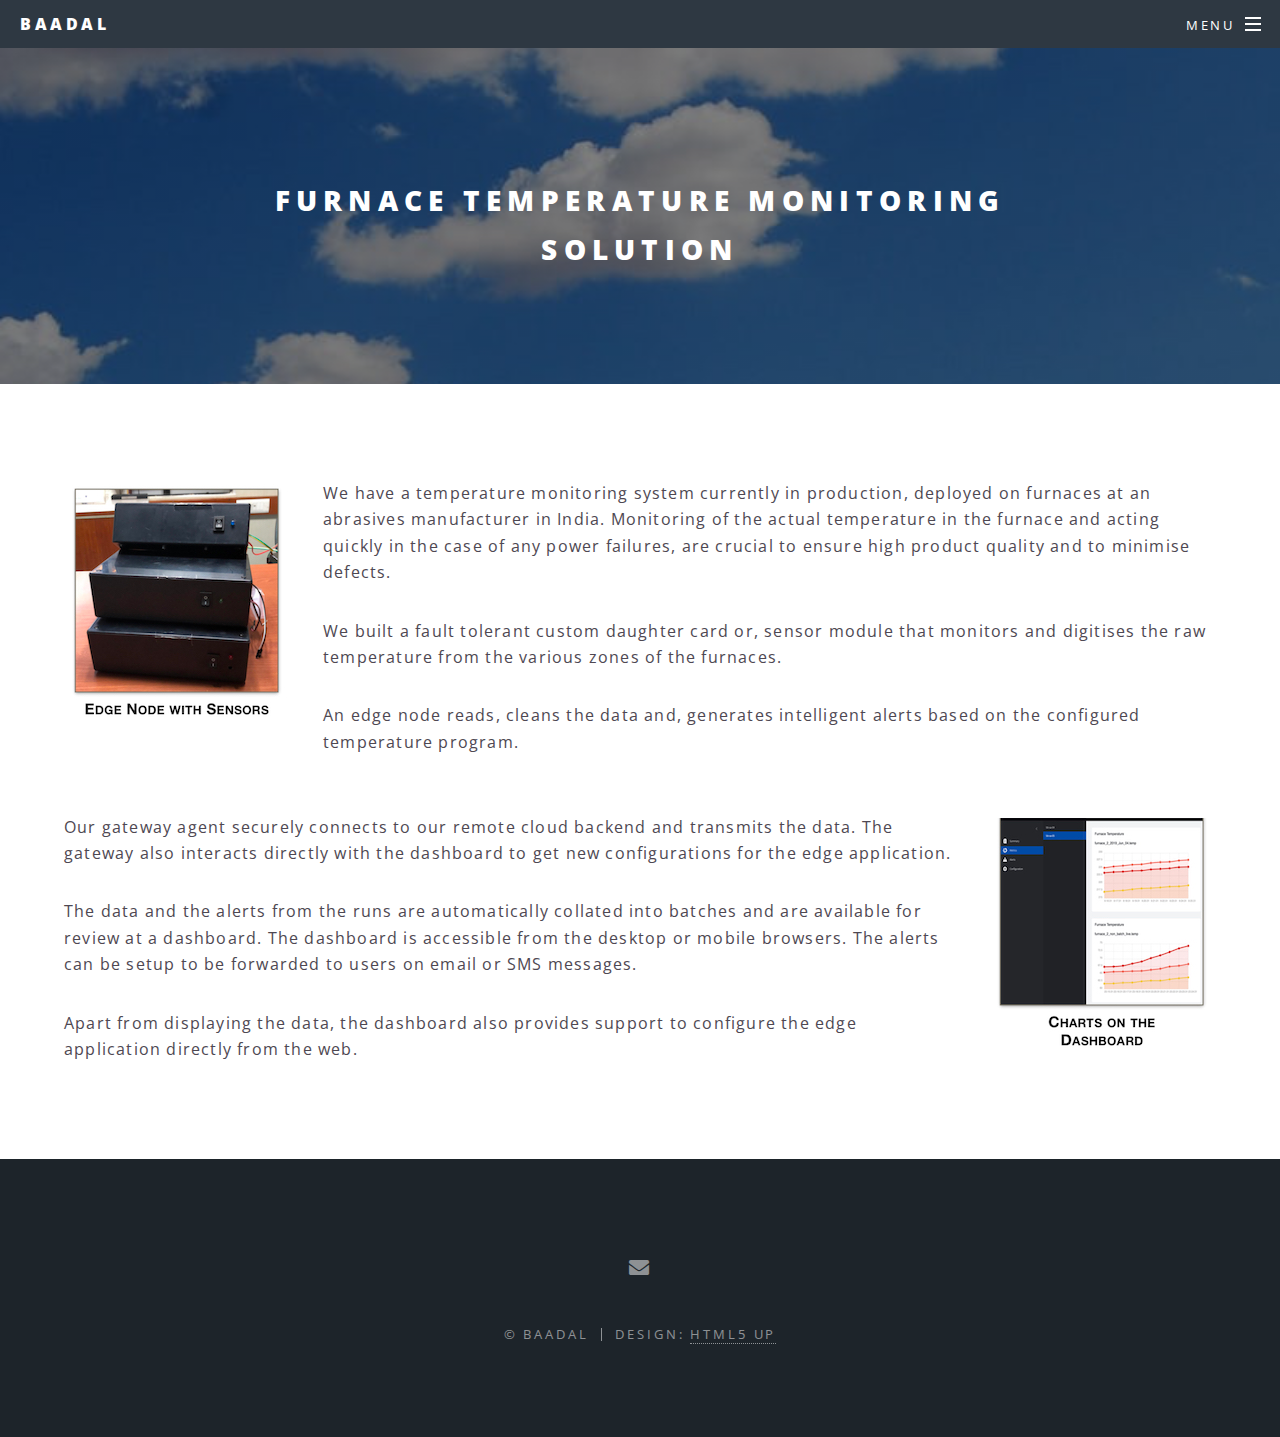
<file: monitor.html>
<!DOCTYPE HTML>
<!--
	Spectral by HTML5 UP
	html5up.net | @ajlkn
	Free for personal and commercial use under the CCA 3.0 license (html5up.net/license)
-->
<html>
	<head>
		<title>Baadal IOT</title>
		<meta charset="utf-8" />
		<meta name="viewport" content="width=device-width, initial-scale=1, user-scalable=no" />
		<link rel="stylesheet" href="assets/css/main.css" />
		<noscript><link rel="stylesheet" href="assets/css/noscript.css" /></noscript>
	</head>
	<body class="is-preload">

		<!-- Page Wrapper -->
			<div id="page-wrapper">

				<!-- Header -->
					<header id="header">
						<h1><a href="index.html">Baadal</a></h1>
						<nav id="nav">
							<ul>
								<li class="special">
									<a href="#menu" class="menuToggle"><span>Menu</span></a>
									<div id="menu">
										<ul>
											<li><a href="index.html">Home</a></li>
											<li><a href="index.html#projects">Projects</a></li>
											<li><a href="team.html">Team</a></li>
											<li><a href="index.html#overview">About</a></li>
											<li><a href="mailto:baadal.bharosa@gmail.com">Email</a></li>
										</ul>
									</div>
								</li>
							</ul>
						</nav>
					</header>

				<!-- Main -->
					<article id="main">
						<header>
							<h2>Furnace Temperature Monitoring<br />
							Solution</h2>
							<!-- <p>Custom cloud enabled temperature monitoring<br /> -->
							<!-- and alerting solution for furnaces in <br /> -->
							<!-- an abrasives company based in Bangalore</p> -->
						</header>
						<section class="wrapper style5">
							<div class="inner">

								<p><span class="image left"><img src="images/box.jpg" alt="" /></span> We have a temperature monitoring system currently in production, deployed on furnaces at an abrasives manufacturer in India. Monitoring of the actual temperature in the furnace and acting quickly in the case of any power failures, are crucial to ensure high product quality and to minimise defects.</p> 
								<p> We built a fault tolerant custom daughter card or, sensor module that monitors and digitises the raw temperature from the various zones of the furnaces.</p>
								<p>An edge node reads, cleans the data and, generates intelligent alerts based on the configured temperature program.  </p> 

								<br />
								<p><span class="image right"><img src="images/chart.jpg" alt="" /></span> Our gateway agent securely connects to our remote cloud backend and transmits the data. The gateway also interacts directly with the dashboard to get new configurations for the edge application.</p>
								<p>The data and the alerts from the runs are automatically collated into batches and are available for review at a dashboard. The dashboard is accessible from the desktop or mobile browsers. The alerts can be setup to be forwarded to users on email or SMS messages.</p>
							        <p>Apart from displaying the data, the dashboard also provides support to configure the edge application directly from the web.  </p> 
							</div>
						</section>
					</article>

				<!-- Footer -->
					<footer id="footer">
						<ul class="icons">
						<!-- 	<li><a href="#" class="icon brands fa-twitter"><span class="label">Twitter</span></a></li> -->
						<!-- 	<li><a href="#" class="icon brands fa-facebook-f"><span class="label">Facebook</span></a></li> -->
						<!-- 	<li><a href="#" class="icon brands fa-instagram"><span class="label">Instagram</span></a></li> -->
						<!-- 	<li><a href="#" class="icon brands fa-dribbble"><span class="label">Dribbble</span></a></li> -->
							<li><a href="mailto:baadal.bharosa@gmail.com" class="icon solid fa-envelope"><span class="label">baadal.bharosa@gmail.com</span></a></li>
						</ul>
						<ul class="copyright">
							<li>&copy; Baadal</li><li>Design: <a href="http://html5up.net">HTML5 UP</a></li>
						</ul>
					</footer>

			</div>

		<!-- Scripts -->
			<script src="assets/js/jquery.min.js"></script>
			<script src="assets/js/jquery.scrollex.min.js"></script>
			<script src="assets/js/jquery.scrolly.min.js"></script>
			<script src="assets/js/browser.min.js"></script>
			<script src="assets/js/breakpoints.min.js"></script>
			<script src="assets/js/util.js"></script>
			<script src="assets/js/main.js"></script>

	</body>
</html>
</file>
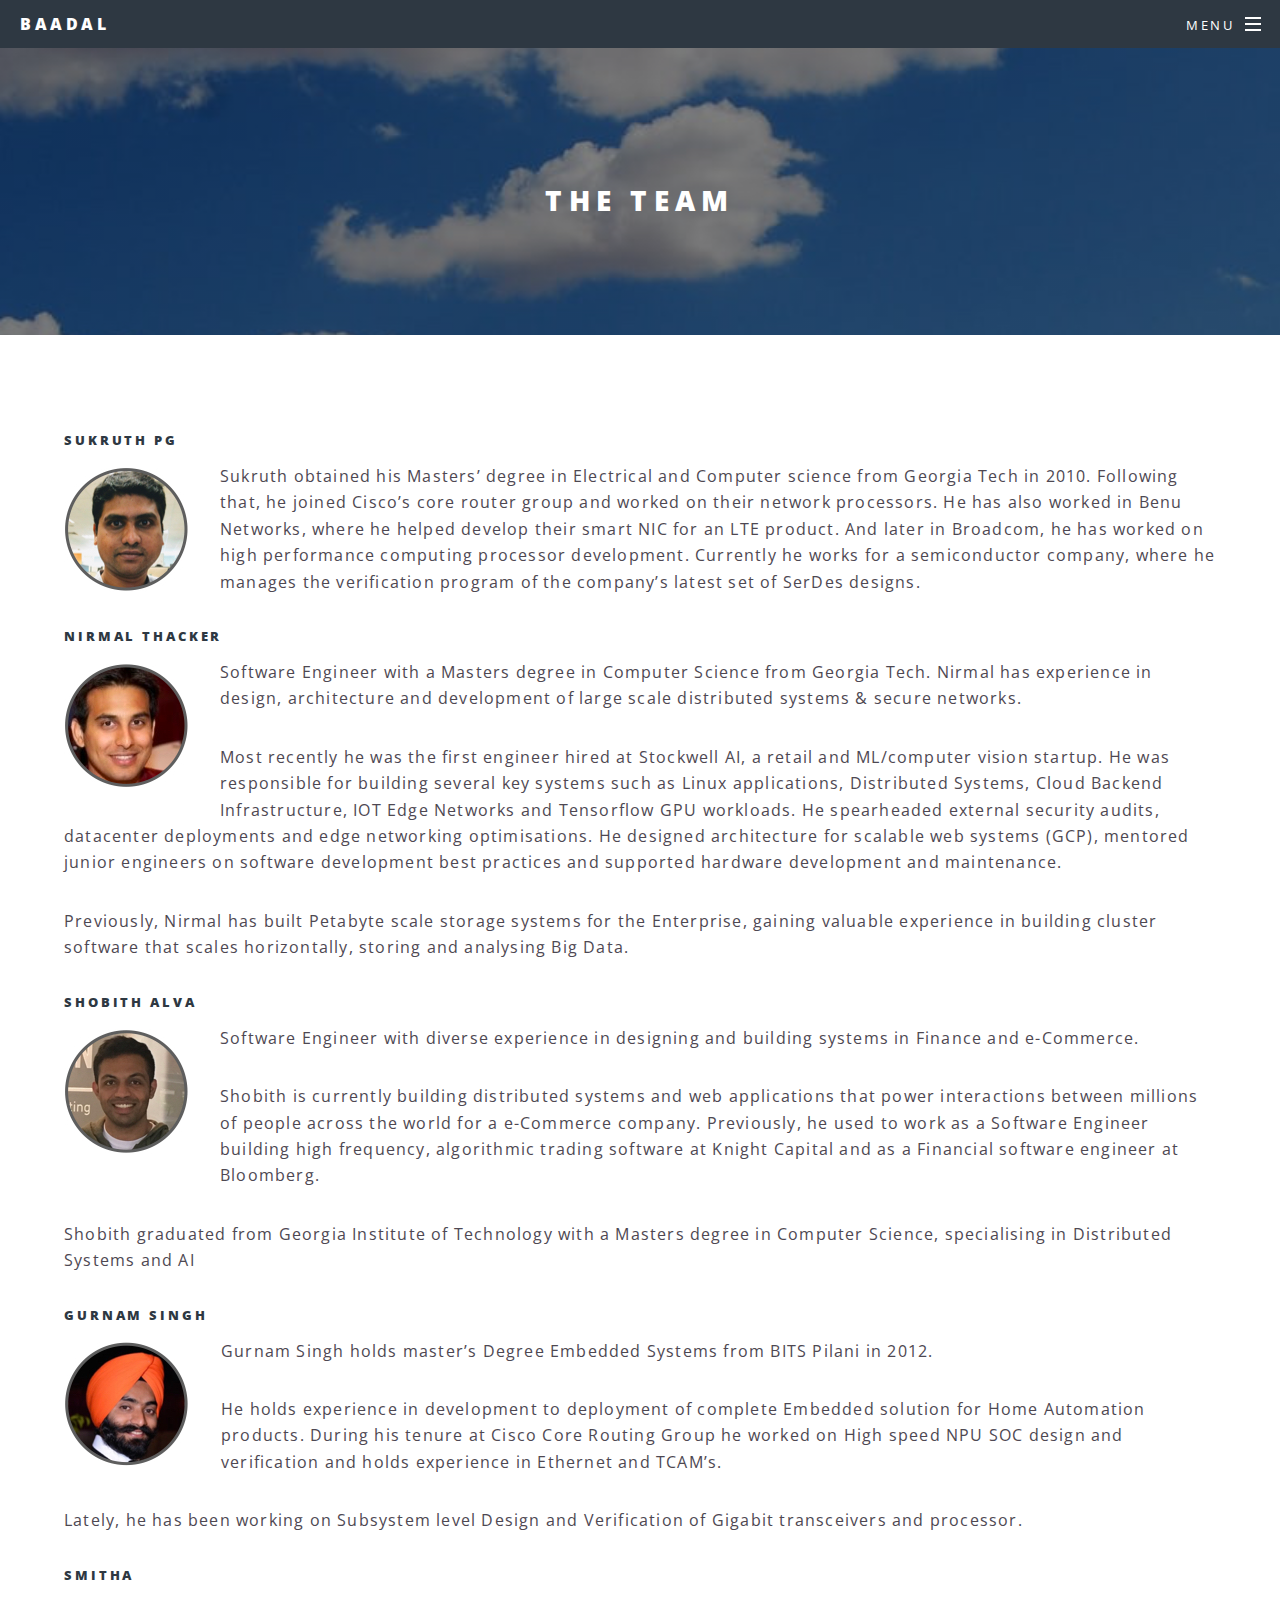
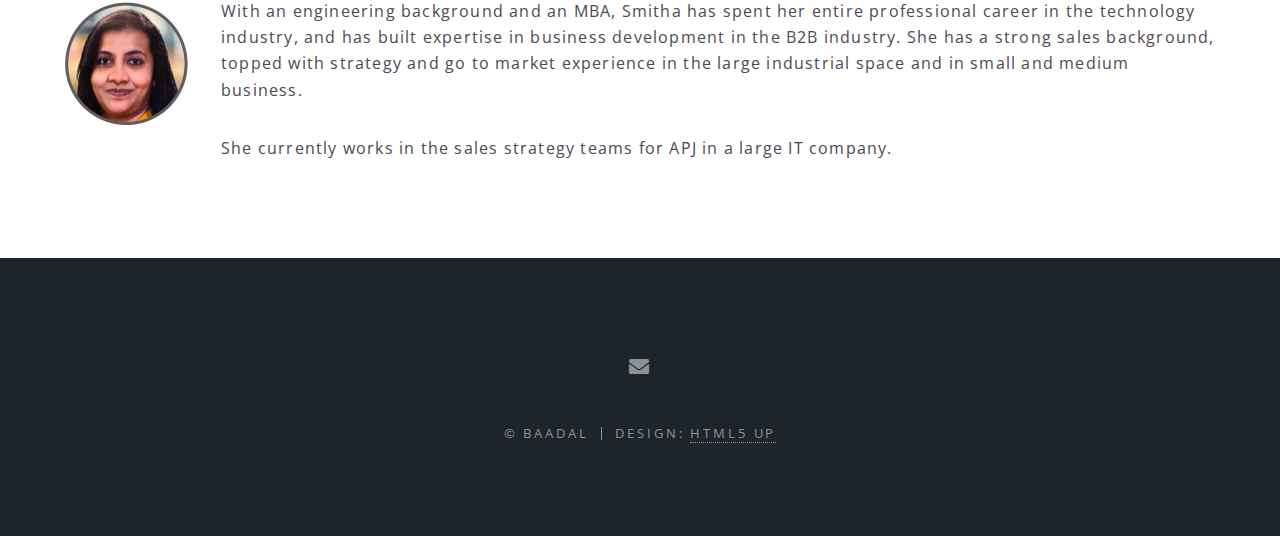
<file: team.html>
<!DOCTYPE HTML>
<!--	
	Spectral by HTML5 UP	
	html5up.net | @ajlkn	
	Free for personal and commercial use under the CCA 3.0 license (html5up.net/license)	
-->	
<html>	
	<head>	
		<title>Baadal IOT</title>	
		<meta charset="utf-8" />	
		<meta name="viewport" content="width=device-width, initial-scale=1, user-scalable=no" />	
		<link rel="stylesheet" href="assets/css/main.css" />	
		<noscript><link rel="stylesheet" href="assets/css/noscript.css" /></noscript>	
	</head>	
	<body class="is-preload">	

 		<!-- Page Wrapper -->	
			<div id="page-wrapper">	

 				<!-- Header -->	
					<header id="header">	
						<h1><a href="index.html">Baadal</a></h1>	
						<nav id="nav">	
							<ul>	
								<li class="special">	
									<a href="#menu" class="menuToggle"><span>Menu</span></a>	
									<div id="menu">	
										<ul>	
											<li><a href="index.html">Home</a></li>	
											<li><a href="index.html#projects">Projects</a></li>	
											<li><a href="team.html">Team</a></li>	
											<li><a href="index.html#overview">About</a></li>	
											<li><a href="mailto:baadal.bharosa@gmail.com">Email</a></li>	
										</ul>	
									</div>	
								</li>	
							</ul>	
						</nav>	
					</header>	

 				<!-- Main -->	
					<article id="main">	
						<header>	
							<h2>The Team</h2>	
							<!-- <p>Custom cloud enabled temperature monitoring<br /> -->	
							<!-- and alerting solution for furnaces in <br /> -->	
							<!-- an abrasives company based in Bangalore</p> -->	
						</header>	
						<section class="wrapper style5">	
							<div class="inner">	

 								<h5>Sukruth PG</h5>	
								<p><span class="image left"><img src="images/sukruth.jpg" alt="" /></span> Sukruth obtained his Masters’ degree in Electrical and Computer science from Georgia Tech in 2010. Following that, he joined Cisco’s core router group and worked on their network processors. He has also worked in Benu Networks, where he helped develop their smart NIC for an LTE product. And later in Broadcom, he has worked on high performance computing processor development. Currently he works for a semiconductor company, where he manages the verification program of the company’s latest set of SerDes designs.</p> 	

 								<h5>Nirmal Thacker</h5>	
								<p><span class="image left"><img src="images/nirmal.jpg" alt="" /></span> Software Engineer with a Masters degree in Computer Science from Georgia Tech. Nirmal has experience in design, architecture and development of large scale distributed systems & secure networks.</p>	

 								<p>Most recently he was the first engineer hired at Stockwell AI, a retail and ML/computer vision startup. He was responsible for building several key systems such as Linux applications, Distributed Systems, Cloud Backend Infrastructure, IOT Edge Networks and Tensorflow GPU workloads. He spearheaded external security audits, datacenter deployments and edge networking optimisations. He designed architecture for scalable web systems (GCP), mentored junior engineers on software development best practices and supported hardware development and maintenance.</p>	

 								<p>Previously, Nirmal has built Petabyte scale storage systems for the Enterprise, gaining valuable experience in building cluster software that scales horizontally, storing and analysing Big Data.</p> 	

 								<h5>Shobith Alva</h5>	
								<p><span class="image left"><img src="images/shobith.jpg" alt="" /></span>Software Engineer with diverse experience in designing and building systems in Finance and e-Commerce.</p>	

 								<p>Shobith is currently building distributed systems and web applications that power interactions between millions of people across the world for a e-Commerce company. Previously, he used to work as a Software Engineer building high frequency, algorithmic trading software at Knight Capital and as a Financial software engineer at Bloomberg.</p>	

 								<p>Shobith graduated from Georgia Institute of Technology with a Masters degree in Computer Science, specialising in Distributed Systems and AI</p> 	

 								<h5>Gurnam Singh</h5>	
								<p><span class="image left"><img src="images/gurnam.jpg" alt="" /></span> Gurnam Singh holds master’s Degree Embedded Systems from BITS Pilani in 2012.</p>	

 								<p>He holds experience in development to deployment of complete Embedded solution for Home Automation products. During his tenure at Cisco Core Routing Group he worked on High speed NPU SOC design and verification and holds experience in Ethernet and TCAM’s.</p>	

 								<p>Lately, he has been working on Subsystem level Design and Verification of Gigabit transceivers and processor.</p>       	

 								<h5>Smitha</h5>	
								<p><span class="image left"><img src="images/smitha.jpg" alt="" /></span> With an engineering background and an MBA, Smitha has spent her entire professional career in the technology industry, and has built expertise in business development in the B2B industry. She has a strong sales background, topped with strategy and go to market experience in the large industrial space and in small and medium business.</p>	

 								<p>She currently works in the sales strategy teams for APJ in a large IT company.</p> 	
							</div>	
						</section>	
					</article>	

 				<!-- Footer -->	
					<footer id="footer">	
						<ul class="icons">	
						<!-- 	<li><a href="#" class="icon brands fa-twitter"><span class="label">Twitter</span></a></li> -->	
						<!-- 	<li><a href="#" class="icon brands fa-facebook-f"><span class="label">Facebook</span></a></li> -->	
						<!-- 	<li><a href="#" class="icon brands fa-instagram"><span class="label">Instagram</span></a></li> -->	
						<!-- 	<li><a href="#" class="icon brands fa-dribbble"><span class="label">Dribbble</span></a></li> -->	
							<li><a href="mailto:baadal.bharosa@gmail.com" class="icon solid fa-envelope"><span class="label">baadal.bharosa@gmail.com</span></a></li>	
						</ul>	
						<ul class="copyright">	
							<li>&copy; Baadal</li><li>Design: <a href="http://html5up.net">HTML5 UP</a></li>	
						</ul>	
					</footer>	

 			</div>	

 		<!-- Scripts -->	
			<script src="assets/js/jquery.min.js"></script>	
			<script src="assets/js/jquery.scrollex.min.js"></script>	
			<script src="assets/js/jquery.scrolly.min.js"></script>	
			<script src="assets/js/browser.min.js"></script>	
			<script src="assets/js/breakpoints.min.js"></script>	
			<script src="assets/js/util.js"></script>	
			<script src="assets/js/main.js"></script>	

 	</body>	
</html>
</file>
<file: assets/css/noscript.css>
/*
	Spectral by HTML5 UP
	html5up.net | @ajlkn
	Free for personal and commercial use under the CCA 3.0 license (html5up.net/license)
*/

/* Banner */

	body.is-preload #banner h2 {
		-moz-transform: none;
		-webkit-transform: none;
		-ms-transform: none;
		transform: none;
		opacity: 1;
	}

		body.is-preload #banner h2:before, body.is-preload #banner h2:after {
			width: 100%;
		}

	body.is-preload #banner .more {
		-moz-transform: none;
		-webkit-transform: none;
		-ms-transform: none;
		transform: none;
		opacity: 1;
	}

	body.is-preload #banner:after {
		opacity: 0;
	}
</file>
<file: assets/css/main.css>
@import url(fontawesome-all.min.css);
@import url("https://fonts.googleapis.com/css?family=Open+Sans:400,400italic,600,600italic,800,800italic");

/*
	Spectral by HTML5 UP
	html5up.net | @ajlkn
	Free for personal and commercial use under the CCA 3.0 license (html5up.net/license)
*/

html, body, div, span, applet, object,
iframe, h1, h2, h3, h4, h5, h6, p, blockquote,
pre, a, abbr, acronym, address, big, cite,
code, del, dfn, em, img, ins, kbd, q, s, samp,
small, strike, strong, sub, sup, tt, var, b,
u, i, center, dl, dt, dd, ol, ul, li, fieldset,
form, label, legend, table, caption, tbody,
tfoot, thead, tr, th, td, article, aside,
canvas, details, embed, figure, figcaption,
footer, header, hgroup, menu, nav, output, ruby,
section, summary, time, mark, audio, video {
	margin: 0;
	padding: 0;
	border: 0;
	font-size: 100%;
	font: inherit;
	vertical-align: baseline;}

article, aside, details, figcaption, figure,
footer, header, hgroup, menu, nav, section {
	display: block;}

body {
	line-height: 1;
}

ol, ul {
	list-style: none;
}

blockquote, q {
	quotes: none;
}

	blockquote:before, blockquote:after, q:before, q:after {
		content: '';
		content: none;
	}

table {
	border-collapse: collapse;
	border-spacing: 0;
}

body {
	-webkit-text-size-adjust: none;
}

mark {
	background-color: transparent;
	color: inherit;
}

input::-moz-focus-inner {
	border: 0;
	padding: 0;
}

input, select, textarea {
	-moz-appearance: none;
	-webkit-appearance: none;
	-ms-appearance: none;
	appearance: none;
}

/* Basic */

	@-ms-viewport {
		width: device-width;
	}

	html {
		box-sizing: border-box;
	}

	*, *:before, *:after {
		box-sizing: inherit;
	}

	body {
		background: #2e3842;
	}

		body.is-preload *, body.is-preload *:before, body.is-preload *:after {
			-moz-animation: none !important;
			-webkit-animation: none !important;
			-ms-animation: none !important;
			animation: none !important;
			-moz-transition: none !important;
			-webkit-transition: none !important;
			-ms-transition: none !important;
			transition: none !important;
		}

	body, input, select, textarea {
		color: #fff;
		font-family: "Open Sans", Helvetica, sans-serif;
		font-size: 15pt;
		font-weight: 400;
		letter-spacing: 0.075em;
		line-height: 1.65em;
	}

		@media screen and (max-width: 1680px) {

			body, input, select, textarea {
				font-size: 13pt;
			}

		}

		@media screen and (max-width: 1280px) {

			body, input, select, textarea {
				font-size: 12pt;
			}

		}

		@media screen and (max-width: 736px) {

			body, input, select, textarea {
				font-size: 11pt;
				letter-spacing: 0.0375em;
			}

		}

	a {
		-moz-transition: color 0.2s ease, border-bottom-color 0.2s ease;
		-webkit-transition: color 0.2s ease, border-bottom-color 0.2s ease;
		-ms-transition: color 0.2s ease, border-bottom-color 0.2s ease;
		transition: color 0.2s ease, border-bottom-color 0.2s ease;
		border-bottom: dotted 1px;
		color: inherit;
		text-decoration: none;
	}

		a:hover {
			border-bottom-color: transparent;
		}

	strong, b {
		color: #fff;
		font-weight: 600;
	}

	em, i {
		font-style: italic;
	}

	p {
		margin: 0 0 2em 0;
	}

	h1, h2, h3, h4, h5, h6 {
		color: #fff;
		font-weight: 800;
		letter-spacing: 0.225em;
		line-height: 1em;
		margin: 0 0 1em 0;
		text-transform: uppercase;
	}

		h1 a, h2 a, h3 a, h4 a, h5 a, h6 a {
			color: inherit;
			text-decoration: none;
		}

	h2 {
		font-size: 1.35em;
		line-height: 1.75em;
	}

		@media screen and (max-width: 736px) {

			h2 {
				font-size: 1.1em;
				line-height: 1.65em;
			}

		}

	h3 {
		font-size: 1.15em;
		line-height: 1.75em;
	}

		@media screen and (max-width: 736px) {

			h3 {
				font-size: 1em;
				line-height: 1.65em;
			}

		}

	h4 {
		font-size: 1em;
		line-height: 1.5em;
	}

	h5 {
		font-size: 0.8em;
		line-height: 1.5em;
	}

	h6 {
		font-size: 0.7em;
		line-height: 1.5em;
	}

	sub {
		font-size: 0.8em;
		position: relative;
		top: 0.5em;
	}

	sup {
		font-size: 0.8em;
		position: relative;
		top: -0.5em;
	}

	hr {
		border: 0;
		border-bottom: solid 2px #fff;
		margin: 3em 0;
	}

		hr.major {
			margin: 4.5em 0;
		}

	blockquote {
		border-left: solid 4px #fff;
		font-style: italic;
		margin: 0 0 2em 0;
		padding: 0.5em 0 0.5em 2em;
	}

	code {
		background: rgba(144, 144, 144, 0.25);
		border-radius: 3px;
		font-family: "Courier New", monospace;
		font-size: 0.9em;
		letter-spacing: 0;
		margin: 0 0.25em;
		padding: 0.25em 0.65em;
	}

	pre {
		-webkit-overflow-scrolling: touch;
		font-family: "Courier New", monospace;
		font-size: 0.9em;
		margin: 0 0 2em 0;
	}

		pre code {
			display: block;
			line-height: 1.75em;
			padding: 1em 1.5em;
			overflow-x: auto;
		}

	.align-left {
		text-align: left;
	}

	.align-center {
		text-align: center;
	}

	.align-right {
		text-align: right;
	}

/* Row */

	.row {
		display: flex;
		flex-wrap: wrap;
		box-sizing: border-box;
		align-items: stretch;
	}

		.row > * {
			box-sizing: border-box;
		}

		.row.gtr-uniform > * > :last-child {
			margin-bottom: 0;
		}

		.row.aln-left {
			justify-content: flex-start;
		}

		.row.aln-center {
			justify-content: center;
		}

		.row.aln-right {
			justify-content: flex-end;
		}

		.row.aln-top {
			align-items: flex-start;
		}

		.row.aln-middle {
			align-items: center;
		}

		.row.aln-bottom {
			align-items: flex-end;
		}

		.row > .imp {
			order: -1;
		}

		.row > .col-1 {
			width: 8.33333%;
		}

		.row > .off-1 {
			margin-left: 8.33333%;
		}

		.row > .col-2 {
			width: 16.66667%;
		}

		.row > .off-2 {
			margin-left: 16.66667%;
		}

		.row > .col-3 {
			width: 25%;
		}

		.row > .off-3 {
			margin-left: 25%;
		}

		.row > .col-4 {
			width: 33.33333%;
		}

		.row > .off-4 {
			margin-left: 33.33333%;
		}

		.row > .col-5 {
			width: 41.66667%;
		}

		.row > .off-5 {
			margin-left: 41.66667%;
		}

		.row > .col-6 {
			width: 50%;
		}

		.row > .off-6 {
			margin-left: 50%;
		}

		.row > .col-7 {
			width: 58.33333%;
		}

		.row > .off-7 {
			margin-left: 58.33333%;
		}

		.row > .col-8 {
			width: 66.66667%;
		}

		.row > .off-8 {
			margin-left: 66.66667%;
		}

		.row > .col-9 {
			width: 75%;
		}

		.row > .off-9 {
			margin-left: 75%;
		}

		.row > .col-10 {
			width: 83.33333%;
		}

		.row > .off-10 {
			margin-left: 83.33333%;
		}

		.row > .col-11 {
			width: 91.66667%;
		}

		.row > .off-11 {
			margin-left: 91.66667%;
		}

		.row > .col-12 {
			width: 100%;
		}

		.row > .off-12 {
			margin-left: 100%;
		}

		.row.gtr-0 {
			margin-top: 0;
			margin-left: 0em;
		}

			.row.gtr-0 > * {
				padding: 0 0 0 0em;
			}

			.row.gtr-0.gtr-uniform {
				margin-top: 0em;
			}

				.row.gtr-0.gtr-uniform > * {
					padding-top: 0em;
				}

		.row.gtr-25 {
			margin-top: 0;
			margin-left: -0.375em;
		}

			.row.gtr-25 > * {
				padding: 0 0 0 0.375em;
			}

			.row.gtr-25.gtr-uniform {
				margin-top: -0.375em;
			}

				.row.gtr-25.gtr-uniform > * {
					padding-top: 0.375em;
				}

		.row.gtr-50 {
			margin-top: 0;
			margin-left: -0.75em;
		}

			.row.gtr-50 > * {
				padding: 0 0 0 0.75em;
			}

			.row.gtr-50.gtr-uniform {
				margin-top: -0.75em;
			}

				.row.gtr-50.gtr-uniform > * {
					padding-top: 0.75em;
				}

		.row {
			margin-top: 0;
			margin-left: -1.5em;
		}

			.row > * {
				padding: 0 0 0 1.5em;
			}

			.row.gtr-uniform {
				margin-top: -1.5em;
			}

				.row.gtr-uniform > * {
					padding-top: 1.5em;
				}

		.row.gtr-150 {
			margin-top: 0;
			margin-left: -2.25em;
		}

			.row.gtr-150 > * {
				padding: 0 0 0 2.25em;
			}

			.row.gtr-150.gtr-uniform {
				margin-top: -2.25em;
			}

				.row.gtr-150.gtr-uniform > * {
					padding-top: 2.25em;
				}

		.row.gtr-200 {
			margin-top: 0;
			margin-left: -3em;
		}

			.row.gtr-200 > * {
				padding: 0 0 0 3em;
			}

			.row.gtr-200.gtr-uniform {
				margin-top: -3em;
			}

				.row.gtr-200.gtr-uniform > * {
					padding-top: 3em;
				}

		@media screen and (max-width: 1680px) {

			.row {
				display: flex;
				flex-wrap: wrap;
				box-sizing: border-box;
				align-items: stretch;
			}

				.row > * {
					box-sizing: border-box;
				}

				.row.gtr-uniform > * > :last-child {
					margin-bottom: 0;
				}

				.row.aln-left {
					justify-content: flex-start;
				}

				.row.aln-center {
					justify-content: center;
				}

				.row.aln-right {
					justify-content: flex-end;
				}

				.row.aln-top {
					align-items: flex-start;
				}

				.row.aln-middle {
					align-items: center;
				}

				.row.aln-bottom {
					align-items: flex-end;
				}

				.row > .imp-xlarge {
					order: -1;
				}

				.row > .col-1-xlarge {
					width: 8.33333%;
				}

				.row > .off-1-xlarge {
					margin-left: 8.33333%;
				}

				.row > .col-2-xlarge {
					width: 16.66667%;
				}

				.row > .off-2-xlarge {
					margin-left: 16.66667%;
				}

				.row > .col-3-xlarge {
					width: 25%;
				}

				.row > .off-3-xlarge {
					margin-left: 25%;
				}

				.row > .col-4-xlarge {
					width: 33.33333%;
				}

				.row > .off-4-xlarge {
					margin-left: 33.33333%;
				}

				.row > .col-5-xlarge {
					width: 41.66667%;
				}

				.row > .off-5-xlarge {
					margin-left: 41.66667%;
				}

				.row > .col-6-xlarge {
					width: 50%;
				}

				.row > .off-6-xlarge {
					margin-left: 50%;
				}

				.row > .col-7-xlarge {
					width: 58.33333%;
				}

				.row > .off-7-xlarge {
					margin-left: 58.33333%;
				}

				.row > .col-8-xlarge {
					width: 66.66667%;
				}

				.row > .off-8-xlarge {
					margin-left: 66.66667%;
				}

				.row > .col-9-xlarge {
					width: 75%;
				}

				.row > .off-9-xlarge {
					margin-left: 75%;
				}

				.row > .col-10-xlarge {
					width: 83.33333%;
				}

				.row > .off-10-xlarge {
					margin-left: 83.33333%;
				}

				.row > .col-11-xlarge {
					width: 91.66667%;
				}

				.row > .off-11-xlarge {
					margin-left: 91.66667%;
				}

				.row > .col-12-xlarge {
					width: 100%;
				}

				.row > .off-12-xlarge {
					margin-left: 100%;
				}

				.row.gtr-0 {
					margin-top: 0;
					margin-left: 0em;
				}

					.row.gtr-0 > * {
						padding: 0 0 0 0em;
					}

					.row.gtr-0.gtr-uniform {
						margin-top: 0em;
					}

						.row.gtr-0.gtr-uniform > * {
							padding-top: 0em;
						}

				.row.gtr-25 {
					margin-top: 0;
					margin-left: -0.375em;
				}

					.row.gtr-25 > * {
						padding: 0 0 0 0.375em;
					}

					.row.gtr-25.gtr-uniform {
						margin-top: -0.375em;
					}

						.row.gtr-25.gtr-uniform > * {
							padding-top: 0.375em;
						}

				.row.gtr-50 {
					margin-top: 0;
					margin-left: -0.75em;
				}

					.row.gtr-50 > * {
						padding: 0 0 0 0.75em;
					}

					.row.gtr-50.gtr-uniform {
						margin-top: -0.75em;
					}

						.row.gtr-50.gtr-uniform > * {
							padding-top: 0.75em;
						}

				.row {
					margin-top: 0;
					margin-left: -1.5em;
				}

					.row > * {
						padding: 0 0 0 1.5em;
					}

					.row.gtr-uniform {
						margin-top: -1.5em;
					}

						.row.gtr-uniform > * {
							padding-top: 1.5em;
						}

				.row.gtr-150 {
					margin-top: 0;
					margin-left: -2.25em;
				}

					.row.gtr-150 > * {
						padding: 0 0 0 2.25em;
					}

					.row.gtr-150.gtr-uniform {
						margin-top: -2.25em;
					}

						.row.gtr-150.gtr-uniform > * {
							padding-top: 2.25em;
						}

				.row.gtr-200 {
					margin-top: 0;
					margin-left: -3em;
				}

					.row.gtr-200 > * {
						padding: 0 0 0 3em;
					}

					.row.gtr-200.gtr-uniform {
						margin-top: -3em;
					}

						.row.gtr-200.gtr-uniform > * {
							padding-top: 3em;
						}

		}

		@media screen and (max-width: 1280px) {

			.row {
				display: flex;
				flex-wrap: wrap;
				box-sizing: border-box;
				align-items: stretch;
			}

				.row > * {
					box-sizing: border-box;
				}

				.row.gtr-uniform > * > :last-child {
					margin-bottom: 0;
				}

				.row.aln-left {
					justify-content: flex-start;
				}

				.row.aln-center {
					justify-content: center;
				}

				.row.aln-right {
					justify-content: flex-end;
				}

				.row.aln-top {
					align-items: flex-start;
				}

				.row.aln-middle {
					align-items: center;
				}

				.row.aln-bottom {
					align-items: flex-end;
				}

				.row > .imp-large {
					order: -1;
				}

				.row > .col-1-large {
					width: 8.33333%;
				}

				.row > .off-1-large {
					margin-left: 8.33333%;
				}

				.row > .col-2-large {
					width: 16.66667%;
				}

				.row > .off-2-large {
					margin-left: 16.66667%;
				}

				.row > .col-3-large {
					width: 25%;
				}

				.row > .off-3-large {
					margin-left: 25%;
				}

				.row > .col-4-large {
					width: 33.33333%;
				}

				.row > .off-4-large {
					margin-left: 33.33333%;
				}

				.row > .col-5-large {
					width: 41.66667%;
				}

				.row > .off-5-large {
					margin-left: 41.66667%;
				}

				.row > .col-6-large {
					width: 50%;
				}

				.row > .off-6-large {
					margin-left: 50%;
				}

				.row > .col-7-large {
					width: 58.33333%;
				}

				.row > .off-7-large {
					margin-left: 58.33333%;
				}

				.row > .col-8-large {
					width: 66.66667%;
				}

				.row > .off-8-large {
					margin-left: 66.66667%;
				}

				.row > .col-9-large {
					width: 75%;
				}

				.row > .off-9-large {
					margin-left: 75%;
				}

				.row > .col-10-large {
					width: 83.33333%;
				}

				.row > .off-10-large {
					margin-left: 83.33333%;
				}

				.row > .col-11-large {
					width: 91.66667%;
				}

				.row > .off-11-large {
					margin-left: 91.66667%;
				}

				.row > .col-12-large {
					width: 100%;
				}

				.row > .off-12-large {
					margin-left: 100%;
				}

				.row.gtr-0 {
					margin-top: 0;
					margin-left: 0em;
				}

					.row.gtr-0 > * {
						padding: 0 0 0 0em;
					}

					.row.gtr-0.gtr-uniform {
						margin-top: 0em;
					}

						.row.gtr-0.gtr-uniform > * {
							padding-top: 0em;
						}

				.row.gtr-25 {
					margin-top: 0;
					margin-left: -0.375em;
				}

					.row.gtr-25 > * {
						padding: 0 0 0 0.375em;
					}

					.row.gtr-25.gtr-uniform {
						margin-top: -0.375em;
					}

						.row.gtr-25.gtr-uniform > * {
							padding-top: 0.375em;
						}

				.row.gtr-50 {
					margin-top: 0;
					margin-left: -0.75em;
				}

					.row.gtr-50 > * {
						padding: 0 0 0 0.75em;
					}

					.row.gtr-50.gtr-uniform {
						margin-top: -0.75em;
					}

						.row.gtr-50.gtr-uniform > * {
							padding-top: 0.75em;
						}

				.row {
					margin-top: 0;
					margin-left: -1.5em;
				}

					.row > * {
						padding: 0 0 0 1.5em;
					}

					.row.gtr-uniform {
						margin-top: -1.5em;
					}

						.row.gtr-uniform > * {
							padding-top: 1.5em;
						}

				.row.gtr-150 {
					margin-top: 0;
					margin-left: -2.25em;
				}

					.row.gtr-150 > * {
						padding: 0 0 0 2.25em;
					}

					.row.gtr-150.gtr-uniform {
						margin-top: -2.25em;
					}

						.row.gtr-150.gtr-uniform > * {
							padding-top: 2.25em;
						}

				.row.gtr-200 {
					margin-top: 0;
					margin-left: -3em;
				}

					.row.gtr-200 > * {
						padding: 0 0 0 3em;
					}

					.row.gtr-200.gtr-uniform {
						margin-top: -3em;
					}

						.row.gtr-200.gtr-uniform > * {
							padding-top: 3em;
						}

		}

		@media screen and (max-width: 980px) {

			.row {
				display: flex;
				flex-wrap: wrap;
				box-sizing: border-box;
				align-items: stretch;
			}

				.row > * {
					box-sizing: border-box;
				}

				.row.gtr-uniform > * > :last-child {
					margin-bottom: 0;
				}

				.row.aln-left {
					justify-content: flex-start;
				}

				.row.aln-center {
					justify-content: center;
				}

				.row.aln-right {
					justify-content: flex-end;
				}

				.row.aln-top {
					align-items: flex-start;
				}

				.row.aln-middle {
					align-items: center;
				}

				.row.aln-bottom {
					align-items: flex-end;
				}

				.row > .imp-medium {
					order: -1;
				}

				.row > .col-1-medium {
					width: 8.33333%;
				}

				.row > .off-1-medium {
					margin-left: 8.33333%;
				}

				.row > .col-2-medium {
					width: 16.66667%;
				}

				.row > .off-2-medium {
					margin-left: 16.66667%;
				}

				.row > .col-3-medium {
					width: 25%;
				}

				.row > .off-3-medium {
					margin-left: 25%;
				}

				.row > .col-4-medium {
					width: 33.33333%;
				}

				.row > .off-4-medium {
					margin-left: 33.33333%;
				}

				.row > .col-5-medium {
					width: 41.66667%;
				}

				.row > .off-5-medium {
					margin-left: 41.66667%;
				}

				.row > .col-6-medium {
					width: 50%;
				}

				.row > .off-6-medium {
					margin-left: 50%;
				}

				.row > .col-7-medium {
					width: 58.33333%;
				}

				.row > .off-7-medium {
					margin-left: 58.33333%;
				}

				.row > .col-8-medium {
					width: 66.66667%;
				}

				.row > .off-8-medium {
					margin-left: 66.66667%;
				}

				.row > .col-9-medium {
					width: 75%;
				}

				.row > .off-9-medium {
					margin-left: 75%;
				}

				.row > .col-10-medium {
					width: 83.33333%;
				}

				.row > .off-10-medium {
					margin-left: 83.33333%;
				}

				.row > .col-11-medium {
					width: 91.66667%;
				}

				.row > .off-11-medium {
					margin-left: 91.66667%;
				}

				.row > .col-12-medium {
					width: 100%;
				}

				.row > .off-12-medium {
					margin-left: 100%;
				}

				.row.gtr-0 {
					margin-top: 0;
					margin-left: 0em;
				}

					.row.gtr-0 > * {
						padding: 0 0 0 0em;
					}

					.row.gtr-0.gtr-uniform {
						margin-top: 0em;
					}

						.row.gtr-0.gtr-uniform > * {
							padding-top: 0em;
						}

				.row.gtr-25 {
					margin-top: 0;
					margin-left: -0.375em;
				}

					.row.gtr-25 > * {
						padding: 0 0 0 0.375em;
					}

					.row.gtr-25.gtr-uniform {
						margin-top: -0.375em;
					}

						.row.gtr-25.gtr-uniform > * {
							padding-top: 0.375em;
						}

				.row.gtr-50 {
					margin-top: 0;
					margin-left: -0.75em;
				}

					.row.gtr-50 > * {
						padding: 0 0 0 0.75em;
					}

					.row.gtr-50.gtr-uniform {
						margin-top: -0.75em;
					}

						.row.gtr-50.gtr-uniform > * {
							padding-top: 0.75em;
						}

				.row {
					margin-top: 0;
					margin-left: -1.5em;
				}

					.row > * {
						padding: 0 0 0 1.5em;
					}

					.row.gtr-uniform {
						margin-top: -1.5em;
					}

						.row.gtr-uniform > * {
							padding-top: 1.5em;
						}

				.row.gtr-150 {
					margin-top: 0;
					margin-left: -2.25em;
				}

					.row.gtr-150 > * {
						padding: 0 0 0 2.25em;
					}

					.row.gtr-150.gtr-uniform {
						margin-top: -2.25em;
					}

						.row.gtr-150.gtr-uniform > * {
							padding-top: 2.25em;
						}

				.row.gtr-200 {
					margin-top: 0;
					margin-left: -3em;
				}

					.row.gtr-200 > * {
						padding: 0 0 0 3em;
					}

					.row.gtr-200.gtr-uniform {
						margin-top: -3em;
					}

						.row.gtr-200.gtr-uniform > * {
							padding-top: 3em;
						}

		}

		@media screen and (max-width: 736px) {

			.row {
				display: flex;
				flex-wrap: wrap;
				box-sizing: border-box;
				align-items: stretch;
			}

				.row > * {
					box-sizing: border-box;
				}

				.row.gtr-uniform > * > :last-child {
					margin-bottom: 0;
				}

				.row.aln-left {
					justify-content: flex-start;
				}

				.row.aln-center {
					justify-content: center;
				}

				.row.aln-right {
					justify-content: flex-end;
				}

				.row.aln-top {
					align-items: flex-start;
				}

				.row.aln-middle {
					align-items: center;
				}

				.row.aln-bottom {
					align-items: flex-end;
				}

				.row > .imp-small {
					order: -1;
				}

				.row > .col-1-small {
					width: 8.33333%;
				}

				.row > .off-1-small {
					margin-left: 8.33333%;
				}

				.row > .col-2-small {
					width: 16.66667%;
				}

				.row > .off-2-small {
					margin-left: 16.66667%;
				}

				.row > .col-3-small {
					width: 25%;
				}

				.row > .off-3-small {
					margin-left: 25%;
				}

				.row > .col-4-small {
					width: 33.33333%;
				}

				.row > .off-4-small {
					margin-left: 33.33333%;
				}

				.row > .col-5-small {
					width: 41.66667%;
				}

				.row > .off-5-small {
					margin-left: 41.66667%;
				}

				.row > .col-6-small {
					width: 50%;
				}

				.row > .off-6-small {
					margin-left: 50%;
				}

				.row > .col-7-small {
					width: 58.33333%;
				}

				.row > .off-7-small {
					margin-left: 58.33333%;
				}

				.row > .col-8-small {
					width: 66.66667%;
				}

				.row > .off-8-small {
					margin-left: 66.66667%;
				}

				.row > .col-9-small {
					width: 75%;
				}

				.row > .off-9-small {
					margin-left: 75%;
				}

				.row > .col-10-small {
					width: 83.33333%;
				}

				.row > .off-10-small {
					margin-left: 83.33333%;
				}

				.row > .col-11-small {
					width: 91.66667%;
				}

				.row > .off-11-small {
					margin-left: 91.66667%;
				}

				.row > .col-12-small {
					width: 100%;
				}

				.row > .off-12-small {
					margin-left: 100%;
				}

				.row.gtr-0 {
					margin-top: 0;
					margin-left: 0em;
				}

					.row.gtr-0 > * {
						padding: 0 0 0 0em;
					}

					.row.gtr-0.gtr-uniform {
						margin-top: 0em;
					}

						.row.gtr-0.gtr-uniform > * {
							padding-top: 0em;
						}

				.row.gtr-25 {
					margin-top: 0;
					margin-left: -0.375em;
				}

					.row.gtr-25 > * {
						padding: 0 0 0 0.375em;
					}

					.row.gtr-25.gtr-uniform {
						margin-top: -0.375em;
					}

						.row.gtr-25.gtr-uniform > * {
							padding-top: 0.375em;
						}

				.row.gtr-50 {
					margin-top: 0;
					margin-left: -0.75em;
				}

					.row.gtr-50 > * {
						padding: 0 0 0 0.75em;
					}

					.row.gtr-50.gtr-uniform {
						margin-top: -0.75em;
					}

						.row.gtr-50.gtr-uniform > * {
							padding-top: 0.75em;
						}

				.row {
					margin-top: 0;
					margin-left: -1.5em;
				}

					.row > * {
						padding: 0 0 0 1.5em;
					}

					.row.gtr-uniform {
						margin-top: -1.5em;
					}

						.row.gtr-uniform > * {
							padding-top: 1.5em;
						}

				.row.gtr-150 {
					margin-top: 0;
					margin-left: -2.25em;
				}

					.row.gtr-150 > * {
						padding: 0 0 0 2.25em;
					}

					.row.gtr-150.gtr-uniform {
						margin-top: -2.25em;
					}

						.row.gtr-150.gtr-uniform > * {
							padding-top: 2.25em;
						}

				.row.gtr-200 {
					margin-top: 0;
					margin-left: -3em;
				}

					.row.gtr-200 > * {
						padding: 0 0 0 3em;
					}

					.row.gtr-200.gtr-uniform {
						margin-top: -3em;
					}

						.row.gtr-200.gtr-uniform > * {
							padding-top: 3em;
						}

		}

		@media screen and (max-width: 480px) {

			.row {
				display: flex;
				flex-wrap: wrap;
				box-sizing: border-box;
				align-items: stretch;
			}

				.row > * {
					box-sizing: border-box;
				}

				.row.gtr-uniform > * > :last-child {
					margin-bottom: 0;
				}

				.row.aln-left {
					justify-content: flex-start;
				}

				.row.aln-center {
					justify-content: center;
				}

				.row.aln-right {
					justify-content: flex-end;
				}

				.row.aln-top {
					align-items: flex-start;
				}

				.row.aln-middle {
					align-items: center;
				}

				.row.aln-bottom {
					align-items: flex-end;
				}

				.row > .imp-xsmall {
					order: -1;
				}

				.row > .col-1-xsmall {
					width: 8.33333%;
				}

				.row > .off-1-xsmall {
					margin-left: 8.33333%;
				}

				.row > .col-2-xsmall {
					width: 16.66667%;
				}

				.row > .off-2-xsmall {
					margin-left: 16.66667%;
				}

				.row > .col-3-xsmall {
					width: 25%;
				}

				.row > .off-3-xsmall {
					margin-left: 25%;
				}

				.row > .col-4-xsmall {
					width: 33.33333%;
				}

				.row > .off-4-xsmall {
					margin-left: 33.33333%;
				}

				.row > .col-5-xsmall {
					width: 41.66667%;
				}

				.row > .off-5-xsmall {
					margin-left: 41.66667%;
				}

				.row > .col-6-xsmall {
					width: 50%;
				}

				.row > .off-6-xsmall {
					margin-left: 50%;
				}

				.row > .col-7-xsmall {
					width: 58.33333%;
				}

				.row > .off-7-xsmall {
					margin-left: 58.33333%;
				}

				.row > .col-8-xsmall {
					width: 66.66667%;
				}

				.row > .off-8-xsmall {
					margin-left: 66.66667%;
				}

				.row > .col-9-xsmall {
					width: 75%;
				}

				.row > .off-9-xsmall {
					margin-left: 75%;
				}

				.row > .col-10-xsmall {
					width: 83.33333%;
				}

				.row > .off-10-xsmall {
					margin-left: 83.33333%;
				}

				.row > .col-11-xsmall {
					width: 91.66667%;
				}

				.row > .off-11-xsmall {
					margin-left: 91.66667%;
				}

				.row > .col-12-xsmall {
					width: 100%;
				}

				.row > .off-12-xsmall {
					margin-left: 100%;
				}

				.row.gtr-0 {
					margin-top: 0;
					margin-left: 0em;
				}

					.row.gtr-0 > * {
						padding: 0 0 0 0em;
					}

					.row.gtr-0.gtr-uniform {
						margin-top: 0em;
					}

						.row.gtr-0.gtr-uniform > * {
							padding-top: 0em;
						}

				.row.gtr-25 {
					margin-top: 0;
					margin-left: -0.375em;
				}

					.row.gtr-25 > * {
						padding: 0 0 0 0.375em;
					}

					.row.gtr-25.gtr-uniform {
						margin-top: -0.375em;
					}

						.row.gtr-25.gtr-uniform > * {
							padding-top: 0.375em;
						}

				.row.gtr-50 {
					margin-top: 0;
					margin-left: -0.75em;
				}

					.row.gtr-50 > * {
						padding: 0 0 0 0.75em;
					}

					.row.gtr-50.gtr-uniform {
						margin-top: -0.75em;
					}

						.row.gtr-50.gtr-uniform > * {
							padding-top: 0.75em;
						}

				.row {
					margin-top: 0;
					margin-left: -1.5em;
				}

					.row > * {
						padding: 0 0 0 1.5em;
					}

					.row.gtr-uniform {
						margin-top: -1.5em;
					}

						.row.gtr-uniform > * {
							padding-top: 1.5em;
						}

				.row.gtr-150 {
					margin-top: 0;
					margin-left: -2.25em;
				}

					.row.gtr-150 > * {
						padding: 0 0 0 2.25em;
					}

					.row.gtr-150.gtr-uniform {
						margin-top: -2.25em;
					}

						.row.gtr-150.gtr-uniform > * {
							padding-top: 2.25em;
						}

				.row.gtr-200 {
					margin-top: 0;
					margin-left: -3em;
				}

					.row.gtr-200 > * {
						padding: 0 0 0 3em;
					}

					.row.gtr-200.gtr-uniform {
						margin-top: -3em;
					}

						.row.gtr-200.gtr-uniform > * {
							padding-top: 3em;
						}

		}

/* Section/Article */

	section.special, article.special {
		text-align: justify;
	}

	header p {
		color: rgba(255, 255, 255, 0.5);
		position: relative;
		top: -0.25em;
	}

	header h3 + p {
		font-size: 1.1em;
	}

	header h4 + p,
	header h5 + p,
	header h6 + p {
		font-size: 0.9em;
	}

	header.major {
		margin: 0 0 3.5em 0;
	}

		header.major h2, header.major h3, header.major h4, header.major h5, header.major h6 {
			border-bottom: solid 2px #fff;
			display: inline-block;
			padding-bottom: 1em;
			position: relative;
		}

			header.major h2:after, header.major h3:after, header.major h4:after, header.major h5:after, header.major h6:after {
				content: '';
				display: block;
				height: 1px;
			}

		header.major p {
			color: #fff;
			top: 0;
		}

		@media screen and (max-width: 736px) {

			header.major {
				margin: 0 0 2em 0;
			}

		}

	@media screen and (max-width: 980px) {

		header br {
			display: none;
		}

	}

/* Form */

	form {
		margin: 0 0 2em 0;
	}

	label {
		color: #fff;
		display: block;
		font-size: 0.9em;
		font-weight: 600;
		margin: 0 0 1em 0;
	}

	input[type="text"],
	input[type="password"],
	input[type="email"],
	select,
	textarea {
		-moz-appearance: none;
		-webkit-appearance: none;
		-ms-appearance: none;
		appearance: none;
		background-color: rgba(144, 144, 144, 0.25);
		border-radius: 3px;
		border: none;
		color: inherit;
		display: block;
		outline: 0;
		padding: 0 1em;
		text-decoration: none;
		width: 100%;
	}

		input[type="text"]:invalid,
		input[type="password"]:invalid,
		input[type="email"]:invalid,
		select:invalid,
		textarea:invalid {
			box-shadow: none;
		}

		input[type="text"]:focus,
		input[type="password"]:focus,
		input[type="email"]:focus,
		select:focus,
		textarea:focus {
			box-shadow: 0 0 0 2px #21b2a6;
		}

	select {
		background-size: 1.25em;
		background-repeat: no-repeat;
		background-position: calc(100% - 1em) center;
		height: 2.75em;
		padding-right: 2.75em;
		text-overflow: ellipsis;
	}

		select:focus::-ms-value {
			background-color: transparent;
		}

		select::-ms-expand {
			display: none;
		}

	input[type="text"],
	input[type="password"],
	input[type="email"],
	select {
		height: 2.75em;
	}

	textarea {
		padding: 0.75em 1em;
	}

	input[type="checkbox"],
	input[type="radio"] {
		-moz-appearance: none;
		-webkit-appearance: none;
		-ms-appearance: none;
		appearance: none;
		display: block;
		float: left;
		margin-right: -2em;
		opacity: 0;
		width: 1em;
		z-index: -1;
	}

		input[type="checkbox"] + label,
		input[type="radio"] + label {
			text-decoration: none;
			color: #fff;
			cursor: pointer;
			display: inline-block;
			font-size: 1em;
			font-weight: 400;
			padding-left: 2.4em;
			padding-right: 0.75em;
			position: relative;
		}

			input[type="checkbox"] + label:before,
			input[type="radio"] + label:before {
				-moz-osx-font-smoothing: grayscale;
				-webkit-font-smoothing: antialiased;
				display: inline-block;
				font-style: normal;
				font-variant: normal;
				text-rendering: auto;
				line-height: 1;
				text-transform: none !important;
				font-family: 'Font Awesome 5 Free';
				font-weight: 900;
			}

			input[type="checkbox"] + label:before,
			input[type="radio"] + label:before {
				background: rgba(144, 144, 144, 0.25);
				border-radius: 3px;
				content: '';
				display: inline-block;
				font-size: 0.8em;
				height: 2.0625em;
				left: 0;
				line-height: 2.0625em;
				position: absolute;
				text-align: center;
				top: 0;
				width: 2.0625em;
			}

		input[type="checkbox"]:checked + label:before,
		input[type="radio"]:checked + label:before {
			background: #2e3842;
			color: #fff;
			content: '\f00c';
		}

		input[type="checkbox"]:focus + label:before,
		input[type="radio"]:focus + label:before {
			box-shadow: 0 0 0 2px #21b2a6;
		}

	input[type="checkbox"] + label:before {
		border-radius: 3px;
	}

	input[type="radio"] + label:before {
		border-radius: 100%;
	}

	::-webkit-input-placeholder {
		color: rgba(255, 255, 255, 0.5) !important;
		opacity: 1.0;
	}

	:-moz-placeholder {
		color: rgba(255, 255, 255, 0.5) !important;
		opacity: 1.0;
	}

	::-moz-placeholder {
		color: rgba(255, 255, 255, 0.5) !important;
		opacity: 1.0;
	}

	:-ms-input-placeholder {
		color: rgba(255, 255, 255, 0.5) !important;
		opacity: 1.0;
	}

/* Box */

	.box {
		border-radius: 3px;
		border: solid 2px #fff;
		margin-bottom: 2em;
		padding: 1.5em;
	}

		.box > :last-child,
		.box > :last-child > :last-child,
		.box > :last-child > :last-child > :last-child {
			margin-bottom: 0;
		}

		.box.alt {
			border: 0;
			border-radius: 0;
			padding: 0;
		}

/* Icon */

	.icon {
		text-decoration: none;
		border-bottom: none;
		position: relative;
	}

		.icon:before {
			-moz-osx-font-smoothing: grayscale;
			-webkit-font-smoothing: antialiased;
			display: inline-block;
			font-style: normal;
			font-variant: normal;
			text-rendering: auto;
			line-height: 1;
			text-transform: none !important;
			font-family: 'Font Awesome 5 Free';
			font-weight: 400;
		}

		.icon > .label {
			display: none;
		}

		.icon:before {
			line-height: inherit;
		}

		.icon.solid:before {
			font-weight: 900;
		}

		.icon.brands:before {
			font-family: 'Font Awesome 5 Brands';
		}

		.icon.major {
			-moz-transform: rotate(-45deg);
			-webkit-transform: rotate(-45deg);
			-ms-transform: rotate(-45deg);
			transform: rotate(-45deg);
			border-radius: 3px;
			border: solid 2px #fff;
			display: inline-block;
			font-size: 1.35em;
			height: calc(3em + 2px);
			line-height: 3em;
			text-align: center;
			width: calc(3em + 2px);
		}

			.icon.major:before {
				-moz-transform: rotate(45deg);
				-webkit-transform: rotate(45deg);
				-ms-transform: rotate(45deg);
				transform: rotate(45deg);
				display: inline-block;
				font-size: 1.5em;
			}

			@media screen and (max-width: 736px) {

				.icon.major {
					font-size: 1em;
				}

			}

		.icon.style1 {
			color: #00ffcc;
		}

		.icon.style2 {
			color: #00f0ff;
		}

		.icon.style3 {
			color: #76ddff;
		}

/* Image */

	.image {
		border-radius: 3px;
		border: 0;
		display: inline-block;
		position: relative;
	}

		.image img {
			border-radius: 3px;
			display: block;
		}

		.image.left {
			float: left;
			margin: 0 2em 2em 0;
			top: 0.25em;
		}

		.image.right {
			float: right;
			margin: 0 0 2em 2em;
			top: 0.25em;
		}

		.image.middle {
			top: 0.25em;
			display: block;
			margin-left: auto;
			margin-right: auto;
			width: 50%;
		}

		.image.left, .image.right {
			max-width: 40%;
		}

			.image.left img, .image.right img {
				width: 100%;
			}

		.image.fit {
			display: block;
			margin: 0 0 2em 0;
			width: 100%;
		}

			.image.fit img {
				width: 100%;
			}

/* List */

	ol {
		list-style: decimal;
		margin: 0 0 2em 0;
		padding-left: 1.25em;
	}

		ol li {
			padding-left: 0.25em;
		}

	ul {
		list-style: disc;
		margin: 0 0 2em 0;
		padding-left: 1em;
	}

		ul li {
			padding-left: 0.5em;
		}

		ul.alt {
			list-style: none;
			padding-left: 0;
		}

			ul.alt li {
				border-top: solid 1px #fff;
				padding: 0.5em 0;
			}

				ul.alt li:first-child {
					border-top: 0;
					padding-top: 0;
				}

	dl {
		margin: 0 0 2em 0;
	}

/* Actions */

	ul.actions {
		display: -moz-flex;
		display: -webkit-flex;
		display: -ms-flex;
		display: flex;
		cursor: default;
		list-style: none;
		margin-left: -1em;
		padding-left: 0;
	}

		ul.actions li {
			padding: 0 0 0 1em;
			vertical-align: middle;
		}

		ul.actions.special {
			-moz-justify-content: center;
			-webkit-justify-content: center;
			-ms-justify-content: center;
			justify-content: center;
			width: 100%;
			margin-left: 0;
		}

			ul.actions.special li:first-child {
				padding-left: 0;
			}

		ul.actions.stacked {
			-moz-flex-direction: column;
			-webkit-flex-direction: column;
			-ms-flex-direction: column;
			flex-direction: column;
			margin-left: 0;
		}

			ul.actions.stacked li {
				padding: 1em 0 0 0;
			}

				ul.actions.stacked li:first-child {
					padding-top: 0;
				}

		ul.actions.fit {
			width: calc(100% + 1em);
		}

			ul.actions.fit li {
				-moz-flex-grow: 1;
				-webkit-flex-grow: 1;
				-ms-flex-grow: 1;
				flex-grow: 1;
				-moz-flex-shrink: 1;
				-webkit-flex-shrink: 1;
				-ms-flex-shrink: 1;
				flex-shrink: 1;
				width: 100%;
			}

				ul.actions.fit li > * {
					width: 100%;
				}

			ul.actions.fit.stacked {
				width: 100%;
			}

		@media screen and (max-width: 480px) {

			ul.actions:not(.fixed) {
				-moz-flex-direction: column;
				-webkit-flex-direction: column;
				-ms-flex-direction: column;
				flex-direction: column;
				margin-left: 0;
				width: 100% !important;
			}

				ul.actions:not(.fixed) li {
					-moz-flex-grow: 1;
					-webkit-flex-grow: 1;
					-ms-flex-grow: 1;
					flex-grow: 1;
					-moz-flex-shrink: 1;
					-webkit-flex-shrink: 1;
					-ms-flex-shrink: 1;
					flex-shrink: 1;
					padding: 1em 0 0 0;
					text-align: center;
					width: 100%;
				}

					ul.actions:not(.fixed) li > * {
						width: 100%;
					}

					ul.actions:not(.fixed) li:first-child {
						padding-top: 0;
					}

					ul.actions:not(.fixed) li input[type="submit"],
					ul.actions:not(.fixed) li input[type="reset"],
					ul.actions:not(.fixed) li input[type="button"],
					ul.actions:not(.fixed) li button,
					ul.actions:not(.fixed) li .button {
						width: 100%;
					}

						ul.actions:not(.fixed) li input[type="submit"].icon:before,
						ul.actions:not(.fixed) li input[type="reset"].icon:before,
						ul.actions:not(.fixed) li input[type="button"].icon:before,
						ul.actions:not(.fixed) li button.icon:before,
						ul.actions:not(.fixed) li .button.icon:before {
							margin-left: -0.5em;
						}

		}

/* Icons */

	ul.icons {
		cursor: default;
		list-style: none;
		padding-left: 0;
	}

		ul.icons li {
			display: inline-block;
			padding: 0 1em 0 0;
		}

			ul.icons li:last-child {
				padding-right: 0 !important;
			}

		ul.icons.major {
			padding: 1em 0;
		}

			ul.icons.major li {
				padding-right: 3.5em;
			}

				@media screen and (max-width: 736px) {

					ul.icons.major li {
						padding: 0 1em !important;
					}

				}

/* Table */

	.table-wrapper {
		-webkit-overflow-scrolling: touch;
		overflow-x: auto;
	}

	table {
		margin: 0 0 2em 0;
		width: 100%;
	}

		table tbody tr {
			border: solid 1px #fff;
			border-left: 0;
			border-right: 0;
		}

			table tbody tr:nth-child(2n + 1) {
				background-color: rgba(144, 144, 144, 0.25);
			}

		table td {
			padding: 0.75em 0.75em;
		}

		table th {
			color: #fff;
			font-size: 0.9em;
			font-weight: 600;
			padding: 0 0.75em 0.75em 0.75em;
			text-align: left;
		}

		table thead {
			border-bottom: solid 2px #fff;
		}

		table tfoot {
			border-top: solid 2px #fff;
		}

		table.alt {
			border-collapse: separate;
		}

			table.alt tbody tr td {
				border: solid 1px #fff;
				border-left-width: 0;
				border-top-width: 0;
			}

				table.alt tbody tr td:first-child {
					border-left-width: 1px;
				}

			table.alt tbody tr:first-child td {
				border-top-width: 1px;
			}

			table.alt thead {
				border-bottom: 0;
			}

			table.alt tfoot {
				border-top: 0;
			}

/* Button */

	input[type="submit"],
	input[type="reset"],
	input[type="button"],
	button,
	.button {
		-moz-appearance: none;
		-webkit-appearance: none;
		-ms-appearance: none;
		appearance: none;
		-moz-transition: background-color 0.2s ease-in-out, color 0.2s ease-in-out;
		-webkit-transition: background-color 0.2s ease-in-out, color 0.2s ease-in-out;
		-ms-transition: background-color 0.2s ease-in-out, color 0.2s ease-in-out;
		transition: background-color 0.2s ease-in-out, color 0.2s ease-in-out;
		background-color: transparent;
		border-radius: 3px;
		border: 0;
		box-shadow: inset 0 0 0 2px #fff;
		color: #fff;
		cursor: pointer;
		display: inline-block;
		font-size: 0.8em;
		font-weight: 600;
		height: 3.125em;
		letter-spacing: 0.225em;
		line-height: 3.125em;
		max-width: 30em;
		padding: 0 2.75em;
		text-align: center;
		text-decoration: none;
		text-transform: uppercase;
		white-space: nowrap;
		overflow: hidden;
		text-overflow: ellipsis;
	}

		input[type="submit"]:hover,
		input[type="reset"]:hover,
		input[type="button"]:hover,
		button:hover,
		.button:hover {
			background-color: rgba(144, 144, 144, 0.25);
		}

		input[type="submit"]:active,
		input[type="reset"]:active,
		input[type="button"]:active,
		button:active,
		.button:active {
			background-color: rgba(144, 144, 144, 0.5);
		}

		input[type="submit"].icon:before,
		input[type="reset"].icon:before,
		input[type="button"].icon:before,
		button.icon:before,
		.button.icon:before {
			margin-right: 0.5em;
		}

		input[type="submit"].fit,
		input[type="reset"].fit,
		input[type="button"].fit,
		button.fit,
		.button.fit {
			width: 100%;
		}

		input[type="submit"].small,
		input[type="reset"].small,
		input[type="button"].small,
		button.small,
		.button.small {
			font-size: 0.8em;
		}

		input[type="submit"].large,
		input[type="reset"].large,
		input[type="button"].large,
		button.large,
		.button.large {
			font-size: 1.35em;
		}

		input[type="submit"].primary,
		input[type="reset"].primary,
		input[type="button"].primary,
		button.primary,
		.button.primary {
			background-color: #ed4933;
			box-shadow: none !important;
			color: #ffffff !important;
		}

			input[type="submit"].primary:hover,
			input[type="reset"].primary:hover,
			input[type="button"].primary:hover,
			button.primary:hover,
			.button.primary:hover {
				background-color: #ef5e4a !important;
			}

			input[type="submit"].primary:active,
			input[type="reset"].primary:active,
			input[type="button"].primary:active,
			button.primary:active,
			.button.primary:active {
				background-color: #eb341c !important;
			}

		input[type="submit"].disabled, input[type="submit"]:disabled,
		input[type="reset"].disabled,
		input[type="reset"]:disabled,
		input[type="button"].disabled,
		input[type="button"]:disabled,
		button.disabled,
		button:disabled,
		.button.disabled,
		.button:disabled {
			pointer-events: none;
			opacity: 0.25;
		}

		@media screen and (max-width: 736px) {

			input[type="submit"],
			input[type="reset"],
			input[type="button"],
			button,
			.button {
				height: 3.75em;
				line-height: 3.75em;
			}

		}

/* Features */

	.features {
		display: -moz-flex;
		display: -webkit-flex;
		display: -ms-flex;
		display: flex;
		-moz-flex-wrap: wrap;
		-webkit-flex-wrap: wrap;
		-ms-flex-wrap: wrap;
		flex-wrap: wrap;
		-moz-justify-content: center;
		-webkit-justify-content: center;
		-ms-justify-content: center;
		justify-content: center;
		list-style: none;
		padding: 0;
		width: 100%;
	}

		.features li {
			padding: 4em 4em 2em 6em ;
			display: block;
			position: relative;
			text-align: left;
			width: 50%;
		}

			.features li:nth-child(1) {
				background-color: rgba(0, 0, 0, 0.035);
			}

			.features li:nth-child(2) {
				background-color: rgba(0, 0, 0, 0.07);
			}

			.features li:nth-child(3) {
				background-color: rgba(0, 0, 0, 0.105);
			}

			.features li:nth-child(4) {
				background-color: rgba(0, 0, 0, 0.14);
			}

			.features li:nth-child(5) {
				background-color: rgba(0, 0, 0, 0.175);
			}

			.features li:nth-child(6) {
				background-color: rgba(0, 0, 0, 0.21);
			}

			.features li:nth-child(7) {
				background-color: rgba(0, 0, 0, 0.245);
			}

			.features li:nth-child(8) {
				background-color: rgba(0, 0, 0, 0.28);
			}

			.features li:nth-child(9) {
				background-color: rgba(0, 0, 0, 0.315);
			}

			.features li:nth-child(10) {
				background-color: rgba(0, 0, 0, 0.35);
			}

			.features li:before {
				display: block;
				color: #00ffcc;
				position: absolute;
				left: 1.75em;
				top: 2.75em;
				font-size: 1.5em;
			}

			.features li:nth-child(1) {
				border-top-left-radius: 3px;
			}

			.features li:nth-child(2) {
				border-top-right-radius: 3px;
			}

			.features li:nth-last-child(1) {
				border-bottom-right-radius: 3px;
			}

			.features li:nth-last-child(2) {
				border-bottom-left-radius: 3px;
			}

			@media screen and (max-width: 980px) {

				.features li {
					padding: 3em 2em 1em 2em ;
					text-align: center;
				}

					.features li:before {
						left: 0;
						margin: 0 0 1em 0;
						position: relative;
						top: 0;
					}

			}

			@media screen and (max-width: 736px) {

				.features li {
					padding: 3em 0 1em 0 ;
					background-color: transparent !important;
					border-top: solid 2px #fff;
					width: 100%;
				}

					.features li:first-child {
						border-top: 0;
					}

			}

/* Spotlight */

	.spotlight {
		-moz-align-items: center;
		-webkit-align-items: center;
		-ms-align-items: center;
		align-items: center;
		display: -moz-flex;
		display: -webkit-flex;
		display: -ms-flex;
		display: flex;
	}

		.spotlight .image {
			-moz-order: 1;
			-webkit-order: 1;
			-ms-order: 1;
			order: 1;
			border-radius: 0;
			width: 40%;
		}

			.spotlight .image img {
				border-radius: 0;
				width: 100%;
			}

		.spotlight .content {
			padding: 2em 4em 0.1em 4em ;
			-moz-order: 2;
			-webkit-order: 2;
			-ms-order: 2;
			order: 2;
			max-width: 48em;
			width: 60%;
		}

		.spotlight:nth-child(2n) {
			-moz-flex-direction: row-reverse;
			-webkit-flex-direction: row-reverse;
			-ms-flex-direction: row-reverse;
			flex-direction: row-reverse;
		}

		.spotlight:nth-child(1) {
			background-color: rgba(0, 0, 0, 0.075);
		}

		.spotlight:nth-child(2) {
			background-color: rgba(0, 0, 0, 0.15);
		}

		.spotlight:nth-child(3) {
			background-color: rgba(0, 0, 0, 0.225);
		}

		.spotlight:nth-child(4) {
			background-color: rgba(0, 0, 0, 0.3);
		}

		.spotlight:nth-child(5) {
			background-color: rgba(0, 0, 0, 0.375);
		}

		.spotlight:nth-child(6) {
			background-color: rgba(0, 0, 0, 0.45);
		}

		.spotlight:nth-child(7) {
			background-color: rgba(0, 0, 0, 0.525);
		}

		.spotlight:nth-child(8) {
			background-color: rgba(0, 0, 0, 0.6);
		}

		.spotlight:nth-child(9) {
			background-color: rgba(0, 0, 0, 0.675);
		}

		.spotlight:nth-child(10) {
			background-color: rgba(0, 0, 0, 0.75);
		}

		@media screen and (max-width: 1280px) {

			.spotlight .image {
				width: 45%;
			}

			.spotlight .content {
				width: 55%;
			}

		}

		@media screen and (max-width: 980px) {

			.spotlight {
				display: block;
			}

				.spotlight br {
					display: none;
				}

				.spotlight .image {
					width: 100%;
				}

				.spotlight .content {
					padding: 4em 3em 2em 3em ;
					max-width: none;
					text-align: center;
					width: 100%;
				}

		}

		@media screen and (max-width: 736px) {

			.spotlight .content {
				padding: 3em 2em 1em 2em ;
			}

		}

/* Wrapper */

	.wrapper {
		padding: 6em 0 4em 0 ;
	}

		.wrapper > .inner {
			width: 60em;
			margin: 0 auto;
		}

			@media screen and (max-width: 1280px) {

				.wrapper > .inner {
					width: 90%;
				}

			}

			@media screen and (max-width: 980px) {

				.wrapper > .inner {
					width: 100%;
				}

			}

		.wrapper.alt {
			padding: 0;
		}

		.wrapper.style1 {
			background-color: #21b2a6;
			color: #c8ece9;
		}

			.wrapper.style1 strong, .wrapper.style1 b {
				color: #ffffff;
			}

			.wrapper.style1 h2, .wrapper.style1 h3, .wrapper.style1 h4, .wrapper.style1 h5, .wrapper.style1 h6 {
				color: #ffffff;
			}

			.wrapper.style1 hr {
				border-color: rgba(0, 0, 0, 0.125);
			}

			.wrapper.style1 blockquote {
				border-color: rgba(0, 0, 0, 0.125);
			}

			.wrapper.style1 code {
				background: rgba(255, 255, 255, 0.075);
			}

			.wrapper.style1 header p {
				color: #a6e0db;
			}

			.wrapper.style1 header.major h2, .wrapper.style1 header.major h3, .wrapper.style1 header.major h4, .wrapper.style1 header.major h5, .wrapper.style1 header.major h6 {
				border-color: rgba(0, 0, 0, 0.125);
			}

			.wrapper.style1 header.major p {
				color: #c8ece9;
			}

			.wrapper.style1 label {
				color: #ffffff;
			}

			.wrapper.style1 input[type="text"],
			.wrapper.style1 input[type="password"],
			.wrapper.style1 input[type="email"],
			.wrapper.style1 select,
			.wrapper.style1 textarea {
				background-color: rgba(255, 255, 255, 0.075);
			}

			.wrapper.style1 select {
				background-image: url("data:image/svg+xml;charset=utf8,%3Csvg xmlns='http://www.w3.org/2000/svg' width='40' height='40' preserveAspectRatio='none' viewBox='0 0 40 40'%3E%3Cpath d='M9.4,12.3l10.4,10.4l10.4-10.4c0.2-0.2,0.5-0.4,0.9-0.4c0.3,0,0.6,0.1,0.9,0.4l3.3,3.3c0.2,0.2,0.4,0.5,0.4,0.9 c0,0.4-0.1,0.6-0.4,0.9L20.7,31.9c-0.2,0.2-0.5,0.4-0.9,0.4c-0.3,0-0.6-0.1-0.9-0.4L4.3,17.3c-0.2-0.2-0.4-0.5-0.4-0.9 c0-0.4,0.1-0.6,0.4-0.9l3.3-3.3c0.2-0.2,0.5-0.4,0.9-0.4S9.1,12.1,9.4,12.3z' fill='rgba(0, 0, 0, 0.125)' /%3E%3C/svg%3E");
			}

				.wrapper.style1 select option {
					color: #ffffff;
					background: #21b2a6;
				}

			.wrapper.style1 input[type="checkbox"] + label,
			.wrapper.style1 input[type="radio"] + label {
				color: #c8ece9;
			}

				.wrapper.style1 input[type="checkbox"] + label:before,
				.wrapper.style1 input[type="radio"] + label:before {
					background: rgba(255, 255, 255, 0.075);
				}

			.wrapper.style1 input[type="checkbox"]:checked + label:before,
			.wrapper.style1 input[type="radio"]:checked + label:before {
				background: #ffffff;
				color: #21b2a6;
			}

			.wrapper.style1 ::-webkit-input-placeholder {
				color: #a6e0db !important;
			}

			.wrapper.style1 :-moz-placeholder {
				color: #a6e0db !important;
			}

			.wrapper.style1 ::-moz-placeholder {
				color: #a6e0db !important;
			}

			.wrapper.style1 :-ms-input-placeholder {
				color: #a6e0db !important;
			}

			.wrapper.style1 .formerize-placeholder {
				color: #a6e0db !important;
			}

			.wrapper.style1 .icon.major {
				border-color: rgba(0, 0, 0, 0.125);
			}

			.wrapper.style1 ul.alt li {
				border-color: rgba(0, 0, 0, 0.125);
			}

			.wrapper.style1 table tbody tr {
				border-color: rgba(0, 0, 0, 0.125);
			}

				.wrapper.style1 table tbody tr:nth-child(2n + 1) {
					background-color: rgba(255, 255, 255, 0.075);
				}

			.wrapper.style1 table th {
				color: #ffffff;
			}

			.wrapper.style1 table thead {
				border-color: rgba(0, 0, 0, 0.125);
			}

			.wrapper.style1 table tfoot {
				border-color: rgba(0, 0, 0, 0.125);
			}

			.wrapper.style1 table.alt tbody tr td {
				border-color: rgba(0, 0, 0, 0.125);
			}

			.wrapper.style1 input[type="submit"],
			.wrapper.style1 input[type="reset"],
			.wrapper.style1 input[type="button"],
			.wrapper.style1 button,
			.wrapper.style1 .button {
				box-shadow: inset 0 0 0 2px rgba(0, 0, 0, 0.125);
				color: #ffffff;
			}

				.wrapper.style1 input[type="submit"]:hover,
				.wrapper.style1 input[type="reset"]:hover,
				.wrapper.style1 input[type="button"]:hover,
				.wrapper.style1 button:hover,
				.wrapper.style1 .button:hover {
					background-color: rgba(255, 255, 255, 0.075);
				}

				.wrapper.style1 input[type="submit"]:active,
				.wrapper.style1 input[type="reset"]:active,
				.wrapper.style1 input[type="button"]:active,
				.wrapper.style1 button:active,
				.wrapper.style1 .button:active {
					background-color: rgba(255, 255, 255, 0.2);
				}

			@media screen and (max-width: 736px) {

				.wrapper.style1 .features li {
					border-top-color: rgba(0, 0, 0, 0.125);
				}

			}

		.wrapper.style2 {
			background-color: #2e3842;
		}

		.wrapper.style3 {
			background-color: #505393;
			color: #d3d4e4;
		}

			.wrapper.style3 strong, .wrapper.style3 b {
				color: #ffffff;
			}

			.wrapper.style3 h2, .wrapper.style3 h3, .wrapper.style3 h4, .wrapper.style3 h5, .wrapper.style3 h6 {
				color: #ffffff;
			}

			.wrapper.style3 hr {
				border-color: rgba(0, 0, 0, 0.125);
			}

			.wrapper.style3 blockquote {
				border-color: rgba(0, 0, 0, 0.125);
			}

			.wrapper.style3 code {
				background: rgba(255, 255, 255, 0.075);
			}

			.wrapper.style3 header p {
				color: #b9bad4;
			}

			.wrapper.style3 header.major h2, .wrapper.style3 header.major h3, .wrapper.style3 header.major h4, .wrapper.style3 header.major h5, .wrapper.style3 header.major h6 {
				border-color: rgba(0, 0, 0, 0.125);
			}

			.wrapper.style3 header.major p {
				color: #d3d4e4;
			}

			.wrapper.style3 label {
				color: #ffffff;
			}

			.wrapper.style3 input[type="text"],
			.wrapper.style3 input[type="password"],
			.wrapper.style3 input[type="email"],
			.wrapper.style3 select,
			.wrapper.style3 textarea {
				background-color: rgba(255, 255, 255, 0.075);
			}

			.wrapper.style3 select {
				background-image: url("data:image/svg+xml;charset=utf8,%3Csvg xmlns='http://www.w3.org/2000/svg' width='40' height='40' preserveAspectRatio='none' viewBox='0 0 40 40'%3E%3Cpath d='M9.4,12.3l10.4,10.4l10.4-10.4c0.2-0.2,0.5-0.4,0.9-0.4c0.3,0,0.6,0.1,0.9,0.4l3.3,3.3c0.2,0.2,0.4,0.5,0.4,0.9 c0,0.4-0.1,0.6-0.4,0.9L20.7,31.9c-0.2,0.2-0.5,0.4-0.9,0.4c-0.3,0-0.6-0.1-0.9-0.4L4.3,17.3c-0.2-0.2-0.4-0.5-0.4-0.9 c0-0.4,0.1-0.6,0.4-0.9l3.3-3.3c0.2-0.2,0.5-0.4,0.9-0.4S9.1,12.1,9.4,12.3z' fill='rgba(0, 0, 0, 0.125)' /%3E%3C/svg%3E");
			}

				.wrapper.style3 select option {
					color: #ffffff;
					background: #505393;
				}

			.wrapper.style3 input[type="checkbox"] + label,
			.wrapper.style3 input[type="radio"] + label {
				color: #d3d4e4;
			}

				.wrapper.style3 input[type="checkbox"] + label:before,
				.wrapper.style3 input[type="radio"] + label:before {
					background: rgba(255, 255, 255, 0.075);
				}

			.wrapper.style3 input[type="checkbox"]:checked + label:before,
			.wrapper.style3 input[type="radio"]:checked + label:before {
				background: #ffffff;
				color: #505393;
			}

			.wrapper.style3 ::-webkit-input-placeholder {
				color: #b9bad4 !important;
			}

			.wrapper.style3 :-moz-placeholder {
				color: #b9bad4 !important;
			}

			.wrapper.style3 ::-moz-placeholder {
				color: #b9bad4 !important;
			}

			.wrapper.style3 :-ms-input-placeholder {
				color: #b9bad4 !important;
			}

			.wrapper.style3 .formerize-placeholder {
				color: #b9bad4 !important;
			}

			.wrapper.style3 .icon.major {
				border-color: rgba(0, 0, 0, 0.125);
			}

			.wrapper.style3 ul.alt li {
				border-color: rgba(0, 0, 0, 0.125);
			}

			.wrapper.style3 table tbody tr {
				border-color: rgba(0, 0, 0, 0.125);
			}

				.wrapper.style3 table tbody tr:nth-child(2n + 1) {
					background-color: rgba(255, 255, 255, 0.075);
				}

			.wrapper.style3 table th {
				color: #ffffff;
			}

			.wrapper.style3 table thead {
				border-color: rgba(0, 0, 0, 0.125);
			}

			.wrapper.style3 table tfoot {
				border-color: rgba(0, 0, 0, 0.125);
			}

			.wrapper.style3 table.alt tbody tr td {
				border-color: rgba(0, 0, 0, 0.125);
			}

			.wrapper.style3 input[type="submit"],
			.wrapper.style3 input[type="reset"],
			.wrapper.style3 input[type="button"],
			.wrapper.style3 button,
			.wrapper.style3 .button {
				box-shadow: inset 0 0 0 2px rgba(0, 0, 0, 0.125);
				color: #ffffff;
			}

				.wrapper.style3 input[type="submit"]:hover,
				.wrapper.style3 input[type="reset"]:hover,
				.wrapper.style3 input[type="button"]:hover,
				.wrapper.style3 button:hover,
				.wrapper.style3 .button:hover {
					background-color: rgba(255, 255, 255, 0.075);
				}

				.wrapper.style3 input[type="submit"]:active,
				.wrapper.style3 input[type="reset"]:active,
				.wrapper.style3 input[type="button"]:active,
				.wrapper.style3 button:active,
				.wrapper.style3 .button:active {
					background-color: rgba(255, 255, 255, 0.2);
				}

			@media screen and (max-width: 736px) {

				.wrapper.style3 .features li {
					border-top-color: rgba(0, 0, 0, 0.125);
				}

			}

		.wrapper.style4 {
			background-color: transparent;
		}

		.wrapper.style5 {
			background-color: #ffffff;
			color: #4E4852;
		}

			.wrapper.style5 strong, .wrapper.style5 b {
				color: #2E3842;
			}

			.wrapper.style5 h2, .wrapper.style5 h3, .wrapper.style5 h4, .wrapper.style5 h5, .wrapper.style5 h6 {
				color: #2E3842;
			}

			.wrapper.style5 hr {
				border-color: #dfdfdf;
			}

			.wrapper.style5 blockquote {
				border-color: #dfdfdf;
			}

			.wrapper.style5 code {
				background: rgba(0, 0, 0, 0.0375);
			}

			.wrapper.style5 header p {
				color: #8E8892;
			}

			.wrapper.style5 header.major h2, .wrapper.style5 header.major h3, .wrapper.style5 header.major h4, .wrapper.style5 header.major h5, .wrapper.style5 header.major h6 {
				border-color: #dfdfdf;
			}

			.wrapper.style5 header.major p {
				color: #4E4852;
			}

			.wrapper.style5 label {
				color: #2E3842;
			}

			.wrapper.style5 input[type="text"],
			.wrapper.style5 input[type="password"],
			.wrapper.style5 input[type="email"],
			.wrapper.style5 select,
			.wrapper.style5 textarea {
				background-color: rgba(0, 0, 0, 0.0375);
			}

			.wrapper.style5 select {
				background-image: url("data:image/svg+xml;charset=utf8,%3Csvg xmlns='http://www.w3.org/2000/svg' width='40' height='40' preserveAspectRatio='none' viewBox='0 0 40 40'%3E%3Cpath d='M9.4,12.3l10.4,10.4l10.4-10.4c0.2-0.2,0.5-0.4,0.9-0.4c0.3,0,0.6,0.1,0.9,0.4l3.3,3.3c0.2,0.2,0.4,0.5,0.4,0.9 c0,0.4-0.1,0.6-0.4,0.9L20.7,31.9c-0.2,0.2-0.5,0.4-0.9,0.4c-0.3,0-0.6-0.1-0.9-0.4L4.3,17.3c-0.2-0.2-0.4-0.5-0.4-0.9 c0-0.4,0.1-0.6,0.4-0.9l3.3-3.3c0.2-0.2,0.5-0.4,0.9-0.4S9.1,12.1,9.4,12.3z' fill='%23dfdfdf' /%3E%3C/svg%3E");
			}

				.wrapper.style5 select option {
					color: #2E3842;
					background: #ffffff;
				}

			.wrapper.style5 input[type="checkbox"] + label,
			.wrapper.style5 input[type="radio"] + label {
				color: #4E4852;
			}

				.wrapper.style5 input[type="checkbox"] + label:before,
				.wrapper.style5 input[type="radio"] + label:before {
					background: rgba(0, 0, 0, 0.0375);
				}

			.wrapper.style5 input[type="checkbox"]:checked + label:before,
			.wrapper.style5 input[type="radio"]:checked + label:before {
				background: #2E3842;
				color: #ffffff;
			}

			.wrapper.style5 ::-webkit-input-placeholder {
				color: #8E8892 !important;
			}

			.wrapper.style5 :-moz-placeholder {
				color: #8E8892 !important;
			}

			.wrapper.style5 ::-moz-placeholder {
				color: #8E8892 !important;
			}

			.wrapper.style5 :-ms-input-placeholder {
				color: #8E8892 !important;
			}

			.wrapper.style5 .formerize-placeholder {
				color: #8E8892 !important;
			}

			.wrapper.style5 .icon.major {
				border-color: #dfdfdf;
			}

			.wrapper.style5 ul.alt li {
				border-color: #dfdfdf;
			}

			.wrapper.style5 table tbody tr {
				border-color: #dfdfdf;
			}

				.wrapper.style5 table tbody tr:nth-child(2n + 1) {
					background-color: rgba(0, 0, 0, 0.0375);
				}

			.wrapper.style5 table th {
				color: #2E3842;
			}

			.wrapper.style5 table thead {
				border-color: #dfdfdf;
			}

			.wrapper.style5 table tfoot {
				border-color: #dfdfdf;
			}

			.wrapper.style5 table.alt tbody tr td {
				border-color: #dfdfdf;
			}

			.wrapper.style5 input[type="submit"],
			.wrapper.style5 input[type="reset"],
			.wrapper.style5 input[type="button"],
			.wrapper.style5 button,
			.wrapper.style5 .button {
				box-shadow: inset 0 0 0 2px #dfdfdf;
				color: #2E3842;
			}

				.wrapper.style5 input[type="submit"]:hover,
				.wrapper.style5 input[type="reset"]:hover,
				.wrapper.style5 input[type="button"]:hover,
				.wrapper.style5 button:hover,
				.wrapper.style5 .button:hover {
					background-color: rgba(0, 0, 0, 0.0375);
				}

				.wrapper.style5 input[type="submit"]:active,
				.wrapper.style5 input[type="reset"]:active,
				.wrapper.style5 input[type="button"]:active,
				.wrapper.style5 button:active,
				.wrapper.style5 .button:active {
					background-color: rgba(0, 0, 0, 0.1);
				}

			@media screen and (max-width: 736px) {

				.wrapper.style5 .features li {
					border-top-color: #dfdfdf;
				}

			}

		@media screen and (max-width: 980px) {

			.wrapper {
				padding: 4em 3em 2em 3em ;
			}

		}

		@media screen and (max-width: 736px) {

			.wrapper {
				padding: 3em 2em 1em 2em ;
			}

		}

/* Page Wrapper + Menu */

	#page-wrapper {
		-moz-transition: opacity 0.5s ease;
		-webkit-transition: opacity 0.5s ease;
		-ms-transition: opacity 0.5s ease;
		transition: opacity 0.5s ease;
		opacity: 1;
		padding-top: 3em;
	}

		#page-wrapper:before {
			background: rgba(0, 0, 0, 0);
			content: '';
			display: block;
			display: none;
			height: 100%;
			left: 0;
			position: fixed;
			top: 0;
			width: 100%;
			z-index: 10001;
		}

	#menu {
		-moz-transform: translateX(20em);
		-webkit-transform: translateX(20em);
		-ms-transform: translateX(20em);
		transform: translateX(20em);
		-moz-transition: -moz-transform 0.5s ease;
		-webkit-transition: -webkit-transform 0.5s ease;
		-ms-transition: -ms-transform 0.5s ease;
		transition: transform 0.5s ease;
		-webkit-overflow-scrolling: touch;
		background: #21b2a6;
		color: #ffffff;
		height: 100%;
		max-width: 80%;
		overflow-y: auto;
		padding: 3em 2em;
		position: fixed;
		right: 0;
		top: 0;
		width: 20em;
		z-index: 10002;
	}

		#menu ul {
			list-style: none;
			padding: 0;
		}

			#menu ul > li {
				border-top: solid 1px rgba(0, 0, 0, 0.125);
				margin: 0.5em 0 0 0;
				padding: 0.5em 0 0 0;
			}

				#menu ul > li:first-child {
					border-top: 0 !important;
					margin-top: 0 !important;
					padding-top: 0 !important;
				}

				#menu ul > li > a {
					border: 0;
					color: inherit;
					display: block;
					font-size: 0.8em;
					letter-spacing: 0.225em;
					outline: 0;
					text-decoration: none;
					text-transform: uppercase;
				}

					@media screen and (max-width: 736px) {

						#menu ul > li > a {
							line-height: 3em;
						}

					}

		#menu .close {
			background-image: url("images/close.svg");
			background-position: 4.85em 1em;
			background-repeat: no-repeat;
			border: 0;
			cursor: pointer;
			display: block;
			height: 3em;
			position: absolute;
			right: 0;
			top: 0;
			vertical-align: middle;
			width: 7em;
		}

		@media screen and (max-width: 736px) {

			#menu {
				padding: 3em 1.5em;
			}

		}

	body.is-menu-visible #page-wrapper {
		opacity: 0.35;
	}

		body.is-menu-visible #page-wrapper:before {
			display: block;
		}

	body.is-menu-visible #menu {
		-moz-transform: translateX(0);
		-webkit-transform: translateX(0);
		-ms-transform: translateX(0);
		transform: translateX(0);
	}

/* Header */

	#header {
		-moz-transition: background-color 0.2s ease;
		-webkit-transition: background-color 0.2s ease;
		-ms-transition: background-color 0.2s ease;
		transition: background-color 0.2s ease;
		background: #2e3842;
		height: 3em;
		left: 0;
		line-height: 3em;
		position: fixed;
		top: 0;
		width: 100%;
		z-index: 10000;
	}

		#header h1 {
			-moz-transition: opacity 0.2s ease;
			-webkit-transition: opacity 0.2s ease;
			-ms-transition: opacity 0.2s ease;
			transition: opacity 0.2s ease;
			height: inherit;
			left: 1.25em;
			line-height: inherit;
			position: absolute;
			top: 0;
		}

			#header h1 a {
				border: 0;
				display: block;
				height: inherit;
				line-height: inherit;
			}

				@media screen and (max-width: 736px) {

					#header h1 a {
						font-size: 0.8em;
					}

				}

		#header nav {
			height: inherit;
			line-height: inherit;
			position: absolute;
			right: 0;
			top: 0;
		}

			#header nav > ul {
				list-style: none;
				margin: 0;
				padding: 0;
				white-space: nowrap;
			}

				#header nav > ul > li {
					display: inline-block;
					padding: 0;
				}

					#header nav > ul > li > a {
						border: 0;
						color: #fff;
						display: block;
						font-size: 0.8em;
						letter-spacing: 0.225em;
						padding: 0 1.5em;
						text-transform: uppercase;
					}

						#header nav > ul > li > a.menuToggle {
							outline: 0;
							position: relative;
						}

							#header nav > ul > li > a.menuToggle:after {
								background-image: url("images/bars.svg");
								background-position: right center;
								background-repeat: no-repeat;
								content: '';
								display: inline-block;
								height: 3.75em;
								vertical-align: top;
								width: 2em;
							}

							@media screen and (max-width: 736px) {

								#header nav > ul > li > a.menuToggle {
									padding: 0 1.5em;
								}

									#header nav > ul > li > a.menuToggle span {
										display: none;
									}

							}

						@media screen and (max-width: 736px) {

							#header nav > ul > li > a {
								padding: 0 0 0 1.5em;
							}

						}

					#header nav > ul > li:first-child {
						margin-left: 0;
					}

		#header.alt {
			background: transparent;
		}

			#header.alt h1 {
				pointer-events: none;
				opacity: 0;
			}

/* Banner */

	#banner {
		display: -moz-flex;
		display: -webkit-flex;
		display: -ms-flex;
		display: flex;
		-moz-flex-direction: column;
		-webkit-flex-direction: column;
		-ms-flex-direction: column;
		flex-direction: column;
		-moz-justify-content: center;
		-webkit-justify-content: center;
		-ms-justify-content: center;
		justify-content: center;
		cursor: default;
		height: 100vh;
		min-height: 35em;
		overflow: hidden;
		position: relative;
		text-align: center;
	}

		#banner h2 {
			-moz-transform: scale(1);
			-webkit-transform: scale(1);
			-ms-transform: scale(1);
			transform: scale(1);
			-moz-transition: -moz-transform 0.5s ease, opacity 0.5s ease;
			-webkit-transition: -webkit-transform 0.5s ease, opacity 0.5s ease;
			-ms-transition: -ms-transform 0.5s ease, opacity 0.5s ease;
			transition: transform 0.5s ease, opacity 0.5s ease;
			display: inline-block;
			font-size: 1.75em;
			opacity: 1;
			padding: 0.35em 1em;
			position: relative;
			z-index: 1;
		}

			#banner h2:before, #banner h2:after {
				-moz-transition: width 0.85s ease;
				-webkit-transition: width 0.85s ease;
				-ms-transition: width 0.85s ease;
				transition: width 0.85s ease;
				-moz-transition-delay: 0.25s;
				-webkit-transition-delay: 0.25s;
				-ms-transition-delay: 0.25s;
				transition-delay: 0.25s;
				background: #fff;
				content: '';
				display: block;
				height: 2px;
				position: absolute;
				width: 100%;
			}

			#banner h2:before {
				top: 0;
				left: 0;
			}

			#banner h2:after {
				bottom: 0;
				right: 0;
			}

		#banner p {
			letter-spacing: 0.225em;
			text-transform: uppercase;
		}

			#banner p a {
				color: inherit;
			}

		#banner .more {
			-moz-transition: -moz-transform 0.75s ease, opacity 0.75s ease;
			-webkit-transition: -webkit-transform 0.75s ease, opacity 0.75s ease;
			-ms-transition: -ms-transform 0.75s ease, opacity 0.75s ease;
			transition: transform 0.75s ease, opacity 0.75s ease;
			-moz-transition-delay: 3.5s;
			-webkit-transition-delay: 3.5s;
			-ms-transition-delay: 3.5s;
			transition-delay: 3.5s;
			-moz-transform: translateY(0);
			-webkit-transform: translateY(0);
			-ms-transform: translateY(0);
			transform: translateY(0);
			border: none;
			bottom: 0;
			color: inherit;
			font-size: 0.8em;
			height: 8.5em;
			left: 50%;
			letter-spacing: 0.225em;
			margin-left: -8.5em;
			opacity: 1;
			outline: 0;
			padding-left: 0.225em;
			position: absolute;
			text-align: center;
			text-transform: uppercase;
			width: 16em;
			z-index: 1;
		}

			#banner .more:after {
				background-image: url("images/arrow.svg");
				background-position: center;
				background-repeat: no-repeat;
				background-size: contain;
				bottom: 4em;
				content: '';
				display: block;
				height: 1.5em;
				left: 50%;
				margin: 0 0 0 -0.75em;
				position: absolute;
				width: 1.5em;
			}

		#banner:after {
			pointer-events: none;
			-moz-transition: opacity 3s ease-in-out;
			-webkit-transition: opacity 3s ease-in-out;
			-ms-transition: opacity 3s ease-in-out;
			transition: opacity 3s ease-in-out;
			-moz-transition-delay: 1.25s;
			-webkit-transition-delay: 1.25s;
			-ms-transition-delay: 1.25s;
			transition-delay: 1.25s;
			content: '';
			background: #2e3842;
			display: block;
			width: 100%;
			height: 100%;
			position: absolute;
			left: 0;
			top: 0;
			opacity: 0;
		}

		@media screen and (max-width: 736px) {

			#banner {
				padding: 7em 3em 5em 3em ;
				height: auto;
				min-height: 0;
			}

				#banner h2 {
					font-size: 1.25em;
				}

				#banner br {
					display: none;
				}

				#banner .more {
					display: none;
				}

		}

	body.is-preload #banner h2 {
		-moz-transform: scale(0.95);
		-webkit-transform: scale(0.95);
		-ms-transform: scale(0.95);
		transform: scale(0.95);
		opacity: 0;
	}

		body.is-preload #banner h2:before, body.is-preload #banner h2:after {
			width: 0;
		}

	body.is-preload #banner .more {
		-moz-transform: translateY(8.5em);
		-webkit-transform: translateY(8.5em);
		-ms-transform: translateY(8.5em);
		transform: translateY(8.5em);
		opacity: 0;
	}

	body.is-preload #banner:after {
		opacity: 1;
	}

/* CTA */

	#cta .inner {
		display: -moz-flex;
		display: -webkit-flex;
		display: -ms-flex;
		display: flex;
		max-width: 45em;
	}

		#cta .inner header {
			-moz-order: 1;
			-webkit-order: 1;
			-ms-order: 1;
			order: 1;
			padding-right: 3em;
			width: 70%;
		}

			#cta .inner header p {
				color: inherit;
			}

		#cta .inner .actions {
			-moz-order: 2;
			-webkit-order: 2;
			-ms-order: 2;
			order: 2;
			width: 30%;
		}

		@media screen and (max-width: 980px) {

			#cta .inner {
				display: block;
				text-align: center;
			}

				#cta .inner header {
					padding-right: 0;
					width: 100%;
				}

				#cta .inner .actions {
					margin-left: auto;
					margin-right: auto;
					max-width: 20em;
					width: 100%;
				}

		}

		@media screen and (max-width: 736px) {

			#cta .inner .actions {
				max-width: none;
			}

		}

/* Main */

	#main > header {
		padding: 12em 0 10em 0 ;
		background-image: -moz-linear-gradient(top, rgba(0,0,0,0.5), rgba(0,0,0,0.5)), url("../../images/banner.jpg");
		background-image: -webkit-linear-gradient(top, rgba(0,0,0,0.5), rgba(0,0,0,0.5)), url("../../images/banner.jpg");
		background-image: -ms-linear-gradient(top, rgba(0,0,0,0.5), rgba(0,0,0,0.5)), url("../../images/banner.jpg");
		background-image: linear-gradient(top, rgba(0,0,0,0.5), rgba(0,0,0,0.5)), url("../../images/banner.jpg");
		background-attachment: fixed;
		background-position: center center;
		background-repeat: no-repeat;
		background-size: cover;
		text-align: center;
	}

		#main > header h2 {
			font-size: 1.75em;
			margin: 0 0 0.5em 0;
		}

		#main > header p {
			color: inherit;
			letter-spacing: 0.225em;
			text-transform: uppercase;
			top: 0;
		}

			#main > header p a {
				color: inherit;
			}

		@media screen and (max-width: 1680px) {

			#main > header {
				padding: 10em 0 8em 0 ;
			}

		}

		@media screen and (max-width: 1280px) {

			#main > header {
				padding: 8em 3em 6em 3em ;
			}

		}

		@media screen and (max-width: 980px) {

			#main > header {
				padding: 10em 3em 8em 3em ;
			}

		}

		@media screen and (max-width: 736px) {

			#main > header {
				padding: 5em 3em 3em 3em ;
			}

				#main > header h2 {
					font-size: 1.25em;
					margin: 0 0 1em 0;
				}

		}

	body.is-mobile #main > header {
		background-attachment: scroll;
	}

/* Footer */

	#footer {
		padding: 6em 0 4em 0 ;
		background-color: #1d242a;
		text-align: center;
	}

		#footer .icons {
			font-size: 1.25em;
		}

			#footer .icons a {
				color: rgba(255, 255, 255, 0.5);
			}

				#footer .icons a:hover {
					color: #fff;
				}

		#footer .copyright {
			color: rgba(255, 255, 255, 0.5);
			font-size: 0.8em;
			letter-spacing: 0.225em;
			list-style: none;
			padding: 0;
			text-transform: uppercase;
		}

			#footer .copyright li {
				border-left: solid 1px rgba(255, 255, 255, 0.5);
				display: inline-block;
				line-height: 1em;
				margin-left: 1em;
				padding-left: 1em;
			}

				#footer .copyright li:first-child {
					border-left: 0;
					margin-left: 0;
					padding-left: 0;
				}

				#footer .copyright li a {
					color: inherit;
				}

					#footer .copyright li a:hover {
						color: #fff;
					}

				@media screen and (max-width: 480px) {

					#footer .copyright li {
						border: 0;
						display: block;
						line-height: 1.65em;
						margin: 0;
						padding: 0.5em 0;
					}

				}

		@media screen and (max-width: 980px) {

			#footer {
				padding: 4em 3em 2em 3em ;
			}

		}

		@media screen and (max-width: 736px) {

			#footer {
				padding: 3em 2em 1em 2em ;
			}

		}

/* Landing */

	body.landing #page-wrapper {
		background-image: -moz-linear-gradient(top, rgba(0,0,0,0.5), rgba(0,0,0,0.5)), url("../../images/banner.jpg");
		background-image: -webkit-linear-gradient(top, rgba(0,0,0,0.5), rgba(0,0,0,0.5)), url("../../images/banner.jpg");
		background-image: -ms-linear-gradient(top, rgba(0,0,0,0.5), rgba(0,0,0,0.5)), url("../../images/banner.jpg");
		background-image: linear-gradient(top, rgba(0,0,0,0.5), rgba(0,0,0,0.5)), url("../../images/banner.jpg");
		background-attachment: fixed;
		background-position: center center;
		background-repeat: no-repeat;
		background-size: cover;
		padding-top: 0;
	}

	body.landing #footer {
		background-color: rgba(29, 36, 42, 0.9);
	}

	body.is-mobile.landing #page-wrapper {
		background: none;
	}

	body.is-mobile.landing #banner,
	body.is-mobile.landing .wrapper.style4 {
		background-image: -moz-linear-gradient(top, rgba(0,0,0,0.5), rgba(0,0,0,0.5)), url("../../images/banner.jpg");
		background-image: -webkit-linear-gradient(top, rgba(0,0,0,0.5), rgba(0,0,0,0.5)), url("../../images/banner.jpg");
		background-image: -ms-linear-gradient(top, rgba(0,0,0,0.5), rgba(0,0,0,0.5)), url("../../images/banner.jpg");
		background-image: linear-gradient(top, rgba(0,0,0,0.5), rgba(0,0,0,0.5)), url("../../images/banner.jpg");
		background-position: center center;
		background-repeat: no-repeat;
		background-size: cover;
	}

	body.is-mobile.landing #footer {
		background-color: #1d242a;
	}
</file>
